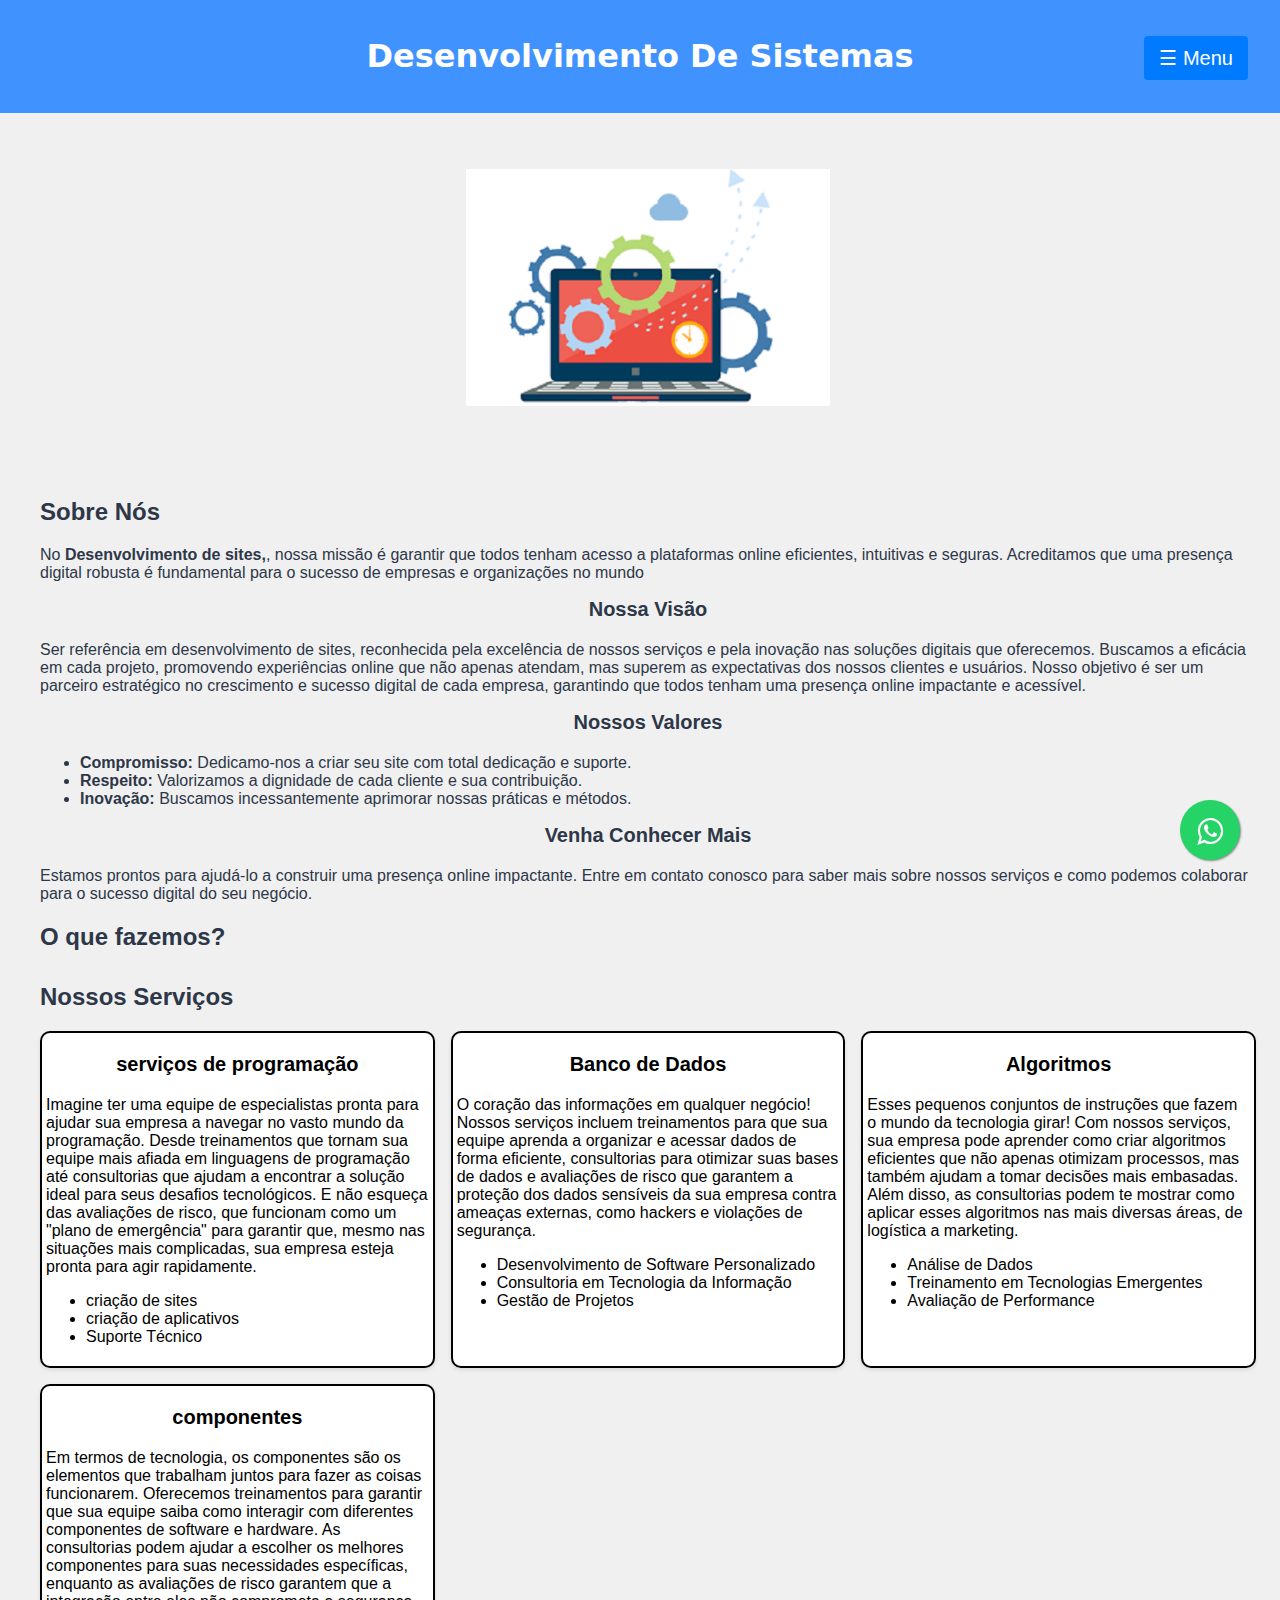
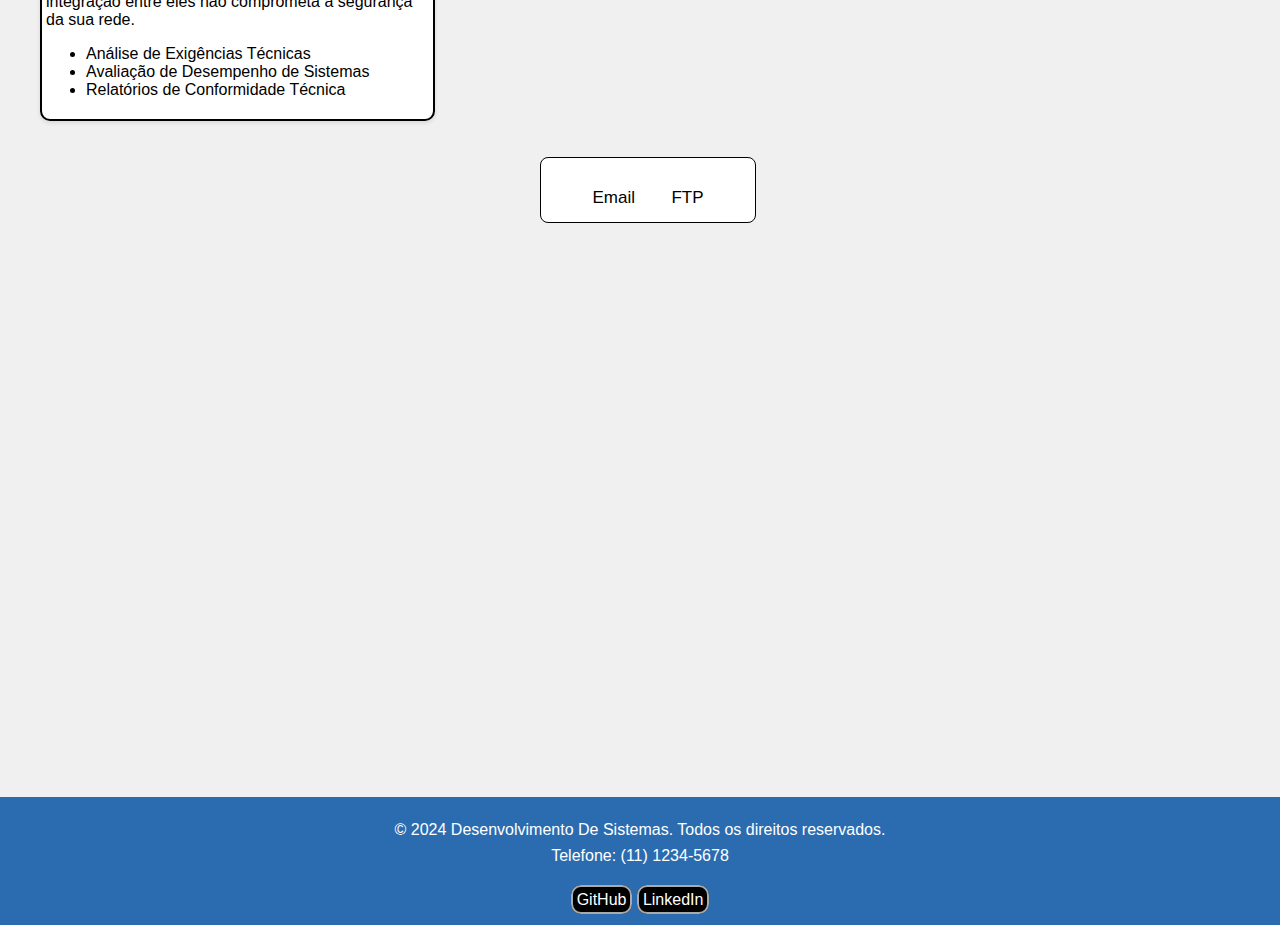
<file: index.html>
</html>
<!DOCTYPE html>
<html lang="pt-BR">
   <head>
      <meta charset="UTF-8">
      <meta name="viewport" content="width=device-width, initial-scale=1.0">
      <link rel="stylesheet" href="style.css">
      <script src="script.js" defer></script>
      <title>Aprendizagem</title>
   </head>
   <body>
      <div class="cabecalho">
         <button class="menu-button" onclick="toggleMenu()">☰ Menu</button>
         <div class="menu-lateral" id="menuLateral">
            <br>
            <br>
            <br>
            <a href="index.html">Home</a>
            <a href="#sobre">Sobre Nós</a>
            <a href="#servicos">Nossos Serviços</a>    
            <a href="#contato">Contato</a>
            <a href="mais_informacoes.html">Mais Informações</a>
         </div>
         <h1>Desenvolvimento De Sistemas</h1>
      </div>
      <main>
         <div class="slider">
            <div class="slides" id="slides">
               <div class="slide">
                  <img src="./img/img1.png" alt="Imagem 1" style="width: 30%;">
               </div>
               <div class="slide">
                  <img src="./img/img2.png" alt="Imagem 2" style="width: 30%;">
               </div>
               <div class="slide">
                  <img src="./img/img3.png" alt="Imagem 3" style="width: 30%;">
               </div>
            </div>
         </div>
         <section id="sobre">
            <h2>Sobre Nós</h2>
            <p>
               No <strong>Desenvolvimento de sites,</strong>, nossa missão é garantir que todos tenham acesso a plataformas online eficientes, intuitivas e seguras. Acreditamos que uma presença digital robusta é fundamental para o sucesso de empresas
               e organizações no mundo
            <p>
            <h3>Nossa Visão</h3>
            <p>
               Ser referência em desenvolvimento de sites, reconhecida pela excelência de nossos serviços e pela inovação nas soluções digitais que oferecemos. Buscamos a eficácia em cada projeto, promovendo experiências online que não apenas atendam, mas superem as
               expectativas dos nossos clientes e usuários. Nosso objetivo é ser um parceiro estratégico no crescimento e sucesso digital de cada empresa, garantindo que todos tenham uma presença online impactante e acessível. 
            </p>
            <h3>Nossos Valores</h3>
            <ul>
               <li><strong>Compromisso:</strong> Dedicamo-nos a criar seu site com total dedicação e suporte.</li>
               <li><strong>Respeito:</strong> Valorizamos a dignidade de cada cliente e sua contribuição.</li>
               <li><strong>Inovação:</strong> Buscamos incessantemente aprimorar nossas práticas e métodos.</li>
            </ul>
            <h3>Venha Conhecer Mais</h3>
            <p>
               Estamos prontos para ajudá-lo a construir uma presença online impactante. Entre em contato conosco para saber mais sobre nossos serviços e como podemos colaborar para o sucesso digital do seu negócio. 
            </p>
            <h2>O que fazemos?</h2>
         </section>
         <section id="servicos">
         <h2>Nossos Serviços</h2>
         <div class="grid">
            <div class="servicos_de_programacao">
               <h3>serviços de programação</h3>
               <p> Imagine ter uma equipe de especialistas pronta para ajudar sua empresa a navegar no vasto mundo da programação. Desde treinamentos que tornam sua equipe mais afiada em linguagens de programação até consultorias que ajudam a encontrar
                  a solução ideal para seus desafios tecnológicos. E não esqueça das avaliações de risco, que funcionam como um "plano de emergência" para garantir que, mesmo nas situações mais complicadas, sua empresa esteja pronta para agir
                  rapidamente. 
               </p>
               </p>
               <ul>
                  <li>criação de sites</li>
                  <li>criação de aplicativos</li>
                  <li>Suporte Técnico</li>
               </ul>
            </div>
            <div class="banco_de_dados">
               <h3>Banco de Dados</h3>
               <p>O coração das informações em qualquer negócio! Nossos serviços incluem treinamentos para que sua equipe aprenda a organizar e acessar dados de forma eficiente, consultorias para otimizar suas bases de dados e avaliações de risco
                  que garantem a proteção dos dados sensíveis da sua empresa contra ameaças externas, como hackers e violações de segurança.
               <ul>
                  </p>
                  <li>Desenvolvimento de Software Personalizado</li>
                  <li>Consultoria em Tecnologia da Informação</li>
                  <li>Gestão de Projetos</li>
               </ul>
            </div>
            <div class="algoritmos">
               <h3>Algoritmos</h3>
               <p>Esses pequenos conjuntos de instruções que fazem o mundo da tecnologia girar! Com nossos serviços, sua empresa pode aprender como criar algoritmos eficientes que não apenas otimizam processos, mas também ajudam a tomar decisões
                  mais embasadas. Além disso, as consultorias podem te mostrar como aplicar esses algoritmos nas mais diversas áreas, de logística a marketing. 
               </p>
               <ul>
                  <li>Análise de Dados</li>
                  <li>Treinamento em Tecnologias Emergentes</li>
                  <li>Avaliação de Performance</li>
               </ul>
            </div>
            <div class="componentes">
               <h3>componentes</h3>
               <p>Em termos de tecnologia, os componentes são os elementos que trabalham juntos para fazer as coisas funcionarem. Oferecemos treinamentos para garantir que sua equipe saiba como interagir com diferentes componentes de software e
                  hardware. As consultorias podem ajudar a escolher os melhores componentes para suas necessidades específicas, enquanto as avaliações de risco garantem que a integração entre eles não comprometa a segurança da sua rede. 
               </p>
               <ul>
                  <li>Análise de Exigências Técnicas</li>
                  <li>Avaliação de Desempenho de Sistemas</li>
                  <li>Relatórios de Conformidade Técnica</li>
               </ul>
            </div>
         </div>
         <br><br> 
         <div class="tab">
            <button class="tablinks" onclick="openTabs(event, 'Email')">Email</button>
            <button class="tablinks" onclick="openTabs(event, 'FTP')">FTP</button>
         </div>
         <br>
         <div id="Email" class="tabcontent">
            <span onclick="this.parentElement.style.display='none'" class="topright">&times</span>
            <h2>Servidor de E-mail</h2>
            <h3>O que é um servidor de e-mail e quais são suas principais funções em uma rede?</h3>
            <p>Um servidor de e-mail é um computador ou serviço responsável por receber, armazenar e enviar mensagens de e-mail em uma rede. Suas principais funções incluem: recebimento de e-mails, envio de e-mails, armazenamento de e-mails, filtragem
               e organização, e autenticação e segurança.
            </p>
            <h3>O que é SMTP e como ele funciona?</h3>
            <p>SMTP (Simple Mail Transfer Protocol) é o protocolo utilizado para o envio de e-mails entre servidores de e-mail. Ele funciona da seguinte maneira:</p>
            <ul>
               <li>O remetente envia um e-mail utilizando um cliente de e-mail.</li>
               <li>O cliente de e-mail envia o e-mail para o servidor de e-mail do remetente, usando o protocolo SMTP.</li>
               <li>O servidor de e-mail do remetente recebe o e-mail e verifica o endereço de destino.</li>
               <li>O servidor de e-mail do remetente envia o e-mail para o servidor de e-mail do destinatário, novamente usando o protocolo SMTP.</li>
               <li>O servidor de e-mail do destinatário recebe o e-mail e o armazena na caixa de entrada do destinatário.</li>
               <li>O destinatário pode acessar o e-mail usando um cliente de e-mail ou um serviço de webmail.</li>
            </ul>
            <h3>O que são POP3 e IMAP e como eles funcionam?</h3>
            <h4>POP3 (Post Office Protocol version 3):</h4>
            <ul>
               <li>O POP3 permite que o cliente de e-mail baixe os e-mails do servidor de e-mail para o dispositivo local.</li>
               <li>Após o download, os e-mails são removidos do servidor, a menos que uma configuração específica seja definida para mantê-los no servidor.</li>
               <li>O POP3 é adequado para usuários que acessam seus e-mails de um único dispositivo, pois os e-mails ficam armazenados localmente.</li>
            </ul>
            <h4>IMAP (Internet Message Access Protocol):</h4>
            <ul>
               <li>O IMAP permite que o cliente de e-mail acesse e gerencie os e-mails diretamente do servidor de e-mail.</li>
               <li>Os e-mails ficam armazenados no servidor de e-mail, e o cliente de e-mail sincroniza com o servidor para exibir e gerenciar as mensagens.</li>
               <li>O IMAP é adequado para usuários que acessam seus e-mails de vários dispositivos, pois mantém a caixa de entrada sincronizada.</li>
            </ul>
            <h3>Portas utilizadas pelos protocolos SMTP, POP3 e IMAP:</h3>
            <ul>
               <li>Porta 25: Utilizada pelo protocolo SMTP para o envio de e-mails.</li>
               <li>Porta 110: Utilizada pelo protocolo POP3 para a recuperação de e-mails.</li>
               <li>Porta 143: Utilizada pelo protocolo IMAP para a recuperação de e-mails.</li>
            </ul>
            <p>Essas portas são usadas pelos clientes de e-mail e servidores de e-mail para se comunicarem e transferirem mensagens de e-mail.</p>
         </div>
         <div id="FTP" class="tabcontent">
            <span onclick="this.parentElement.style.display='none'" class="topright">&times</span>
            <h2>O que é um servidor FTP</h2>
            <p>Um servidor FTP (File Transfer Protocol) é um computador ou serviço que permite o compartilhamento e a transferência de arquivos entre computadores em uma rede. Ele utiliza o protocolo FTP para essa finalidade.</p>
            <h3>Principais funcionalidades de um servidor FTP em uma rede:</h3>
            <ul>
               <li>Transferência de arquivos: Permite o upload, download e gerenciamento de arquivos entre o cliente FTP e o servidor.</li>
               <li>Acesso remoto: Possibilita que usuários acessem e manipulem arquivos armazenados no servidor FTP de qualquer local com acesso à rede.</li>
               <li>Compartilhamento de arquivos: Permite que múltiplos usuários acessem e colaborem em arquivos armazenados no servidor FTP.</li>
               <li>Armazenamento centralizado: O servidor FTP atua como um ponto central de armazenamento de arquivos, facilitando o backup e a organização dos dados.</li>
            </ul>
            <h3>Por que o FTP foi amplamente utilizado no passado?</h3>
            <p>O FTP foi amplamente utilizado no passado devido a algumas vantagens, como: facilidade de uso, suporte a diversos sistemas operacionais e transferência de arquivos eficiente. No entanto, ele também apresentava limitações, como segurança
               limitada, complexidade de configuração e falta de recursos colaborativos.
            </p>
            <h3>Diferenças entre um servidor FTP e serviços de armazenamento em nuvem:</h3>
            <ul>
               <li>Acesso e localização: Os serviços de armazenamento em nuvem permitem acesso aos arquivos de qualquer dispositivo com conexão à internet, enquanto o servidor FTP exige conexão direta à rede local.</li>
               <li>Recursos colaborativos: Os serviços de nuvem oferecem melhores recursos de colaboração, permitindo que múltiplos usuários acessem, editem e compartilhem arquivos em tempo real.</li>
               <li>Segurança e criptografia: Os serviços de nuvem geralmente oferecem criptografia de dados e autenticação mais robusta, proporcionando maior segurança.</li>
               <li>Escalabilidade: Os serviços de nuvem fornecem capacidade de armazenamento escalável, sem a necessidade de gerenciar a infraestrutura física.</li>
               <li>Sincronização e backup: Os serviços de nuvem oferecem recursos de sincronização de arquivos entre dispositivos e backups automáticos, facilitando a gestão de dados.</li>
            </ul>
            </p>
         <section id="contato">
            <h2>Contato</h2>
            <form>
               <label for="nome">Nome:</label>
               <input type="text" id="nome" name="nome" required>
               <label for="email">Email:</label>
               <input type="email" id="email" name="email" required>
               <label for="mensagem">Mensagem:</label>
               <textarea id="mensagem" name="mensagem" rows="4" required></textarea>
               <button type="submit">Enviar</button>
            </form>
         </section>
      </main>
      <div class="mapa">
         <iframe src="https://www.google.com/maps/embed?pb=!1m18!1m12!1m3!1d3547.652366382638!2d-48.6343673442689!3d-27.230062172345722!2m3!1f0!2f0!3f0!3m2!1i1024!2i768!4f13.1!3m3!1m2!1s0x94d8a91d35e811ff%3A0x82fda733052f9120!2sEscola%20SESI%20-%20Tijucas!5e0!3m2!1spt-BR!2sbr!4v1731941635465!5m2!1spt-BR!2sbr" width="600" height="450" style="border:0;" allowfullscreen="" loading="lazy" referrerpolicy="no-referrer-when-downgrade"></iframe>
      </div>
      <footer>
         <p>&copy; 2024 Desenvolvimento De Sistemas. Todos os direitos reservados.</p>
         <link rel="stylesheet" href="https://cdnjs.cloudflare.com/ajax/libs/font-awesome/4.5.0/css/font-awesome.min.css">
         <a class="whatsapp-link" href="https://web.whatsapp.com/send?phone=5548991799975" target="_blank">
         <i class="fa fa-whatsapp"></i></a>
         <p>Telefone: (11) 1234-5678</p>
         <br>
         <a href="https://github.com/eduardocorreadacruz" target="_blank" class="redes_sociais">GitHub</a>
         <a href="https://www.linkedin.com/in/eduardo-correa-da-cruz-044b711a0/" target="_blank" class="redes_sociais">LinkedIn</a>
      </footer>
   </body>
</html>
</file>
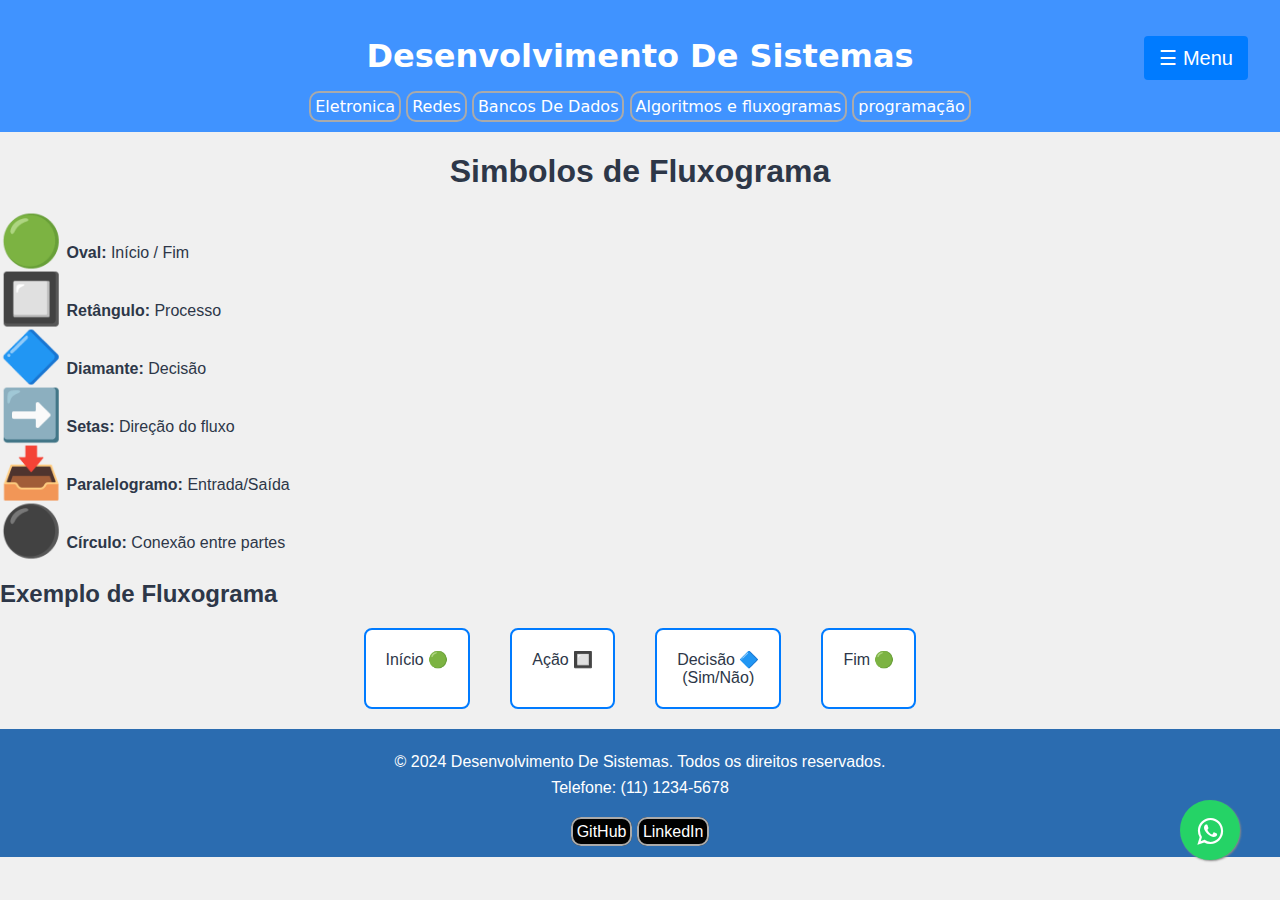
<file: algoritmos.html>
<!DOCTYPE html>
<html lang="pt-BR">
   <head>
      <meta charset="UTF-8">
      <meta name="viewport" content="width=device-width, initial-scale=1.0">
      <link rel="stylesheet" href="style.css">
      <script src="script.js"></script>
      <title>Mais Informação</title>
   </head>
   <body>
      <div class="cabecalho">
         <button class="menu-button" onclick="toggleMenu()">☰ Menu</button>
         <div class="menu-lateral" id="menuLateral">
            <br>
            <br>
            <br>
            <a href="index.html">Home</a>
         </div>
         <h1>Desenvolvimento De Sistemas</h1>
         <a href="eletronica.html">Eletronica</a>
         <a href="redes.html">Redes</a>
         <a href="banco.html">Bancos De Dados</a>
         <a href="algoritmos.html">Algoritmos e fluxogramas</a>
         <a href="programacao.html">programação</a>
      </div>
      <h1>Simbolos de Fluxograma</h1>
      <div class="container">
         <div class="symbol">  
            <span class="emoji">🟢</span> <strong>Oval:</strong> Início / Fim  
         </div>
         <div class="symbol">  
            <span class="emoji">🔲</span> <strong>Retângulo:</strong> Processo  
         </div>
         <div class="symbol">  
            <span class="emoji">🔷</span> <strong>Diamante:</strong> Decisão  
         </div>
         <div class="symbol">  
            <span class="emoji">➡️</span> <strong>Setas:</strong> Direção do fluxo  
         </div>
         <div class="symbol">  
            <span class="emoji">📥</span> <strong>Paralelogramo:</strong> Entrada/Saída  
         </div>
         <div class="symbol">  
            <span class="emoji">⚫</span> <strong>Círculo:</strong> Conexão entre partes  
         </div>
      </div>
      <h2>Exemplo de Fluxograma</h2>
      <div class="fluxograma">
         <div class="box">  
            Início 🟢  
         </div>
         <div class="arrow"></div>
         <div class="box">  
            Ação 🔲  
         </div>
         <div class="arrow"></div>
         <div class="box">  
            Decisão 🔷<br>  
            (Sim/Não)  
         </div>
         <div class="arrow"></div>
         <div class="box">  
            Fim 🟢  
         </div>
      </div>
      <footer>
         <p>&copy; 2024 Desenvolvimento De Sistemas. Todos os direitos reservados.</p>
         <link rel="stylesheet" href="https://cdnjs.cloudflare.com/ajax/libs/font-awesome/4.5.0/css/font-awesome.min.css">
         <a class="whatsapp-link" href="https://web.whatsapp.com/send?phone=5548991799975" target="_blank">
         <i class="fa fa-whatsapp"></i>
         </a>
         <p>Telefone: (11) 1234-5678</p>
         <br>
         <a href="https://github.com/eduardocorreadacruz" target="_blank" class="redes_sociais">GitHub</a>
         <a href="https://www.linkedin.com/in/eduardo-correa-da-cruz-044b711a0/" target="_blank" class="redes_sociais">LinkedIn</a>
      </footer>
   </body>
</html>
</file>
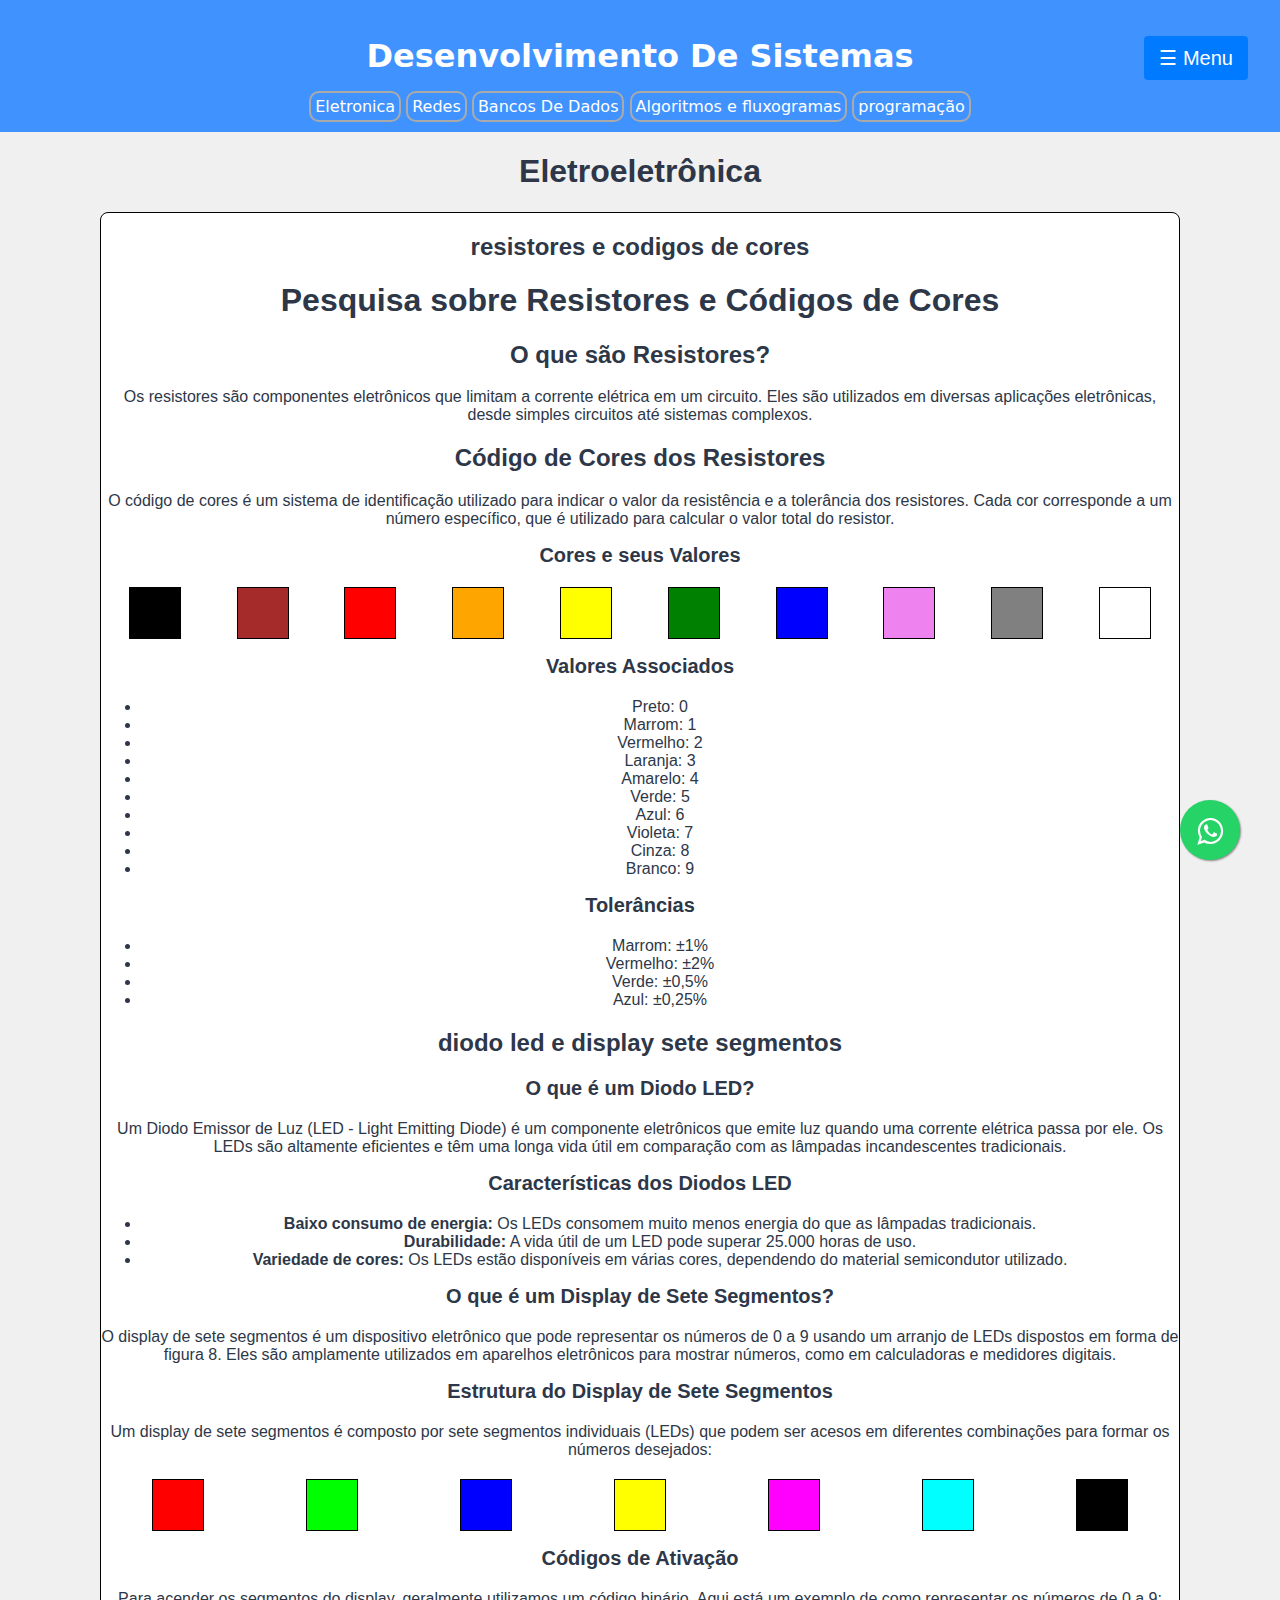
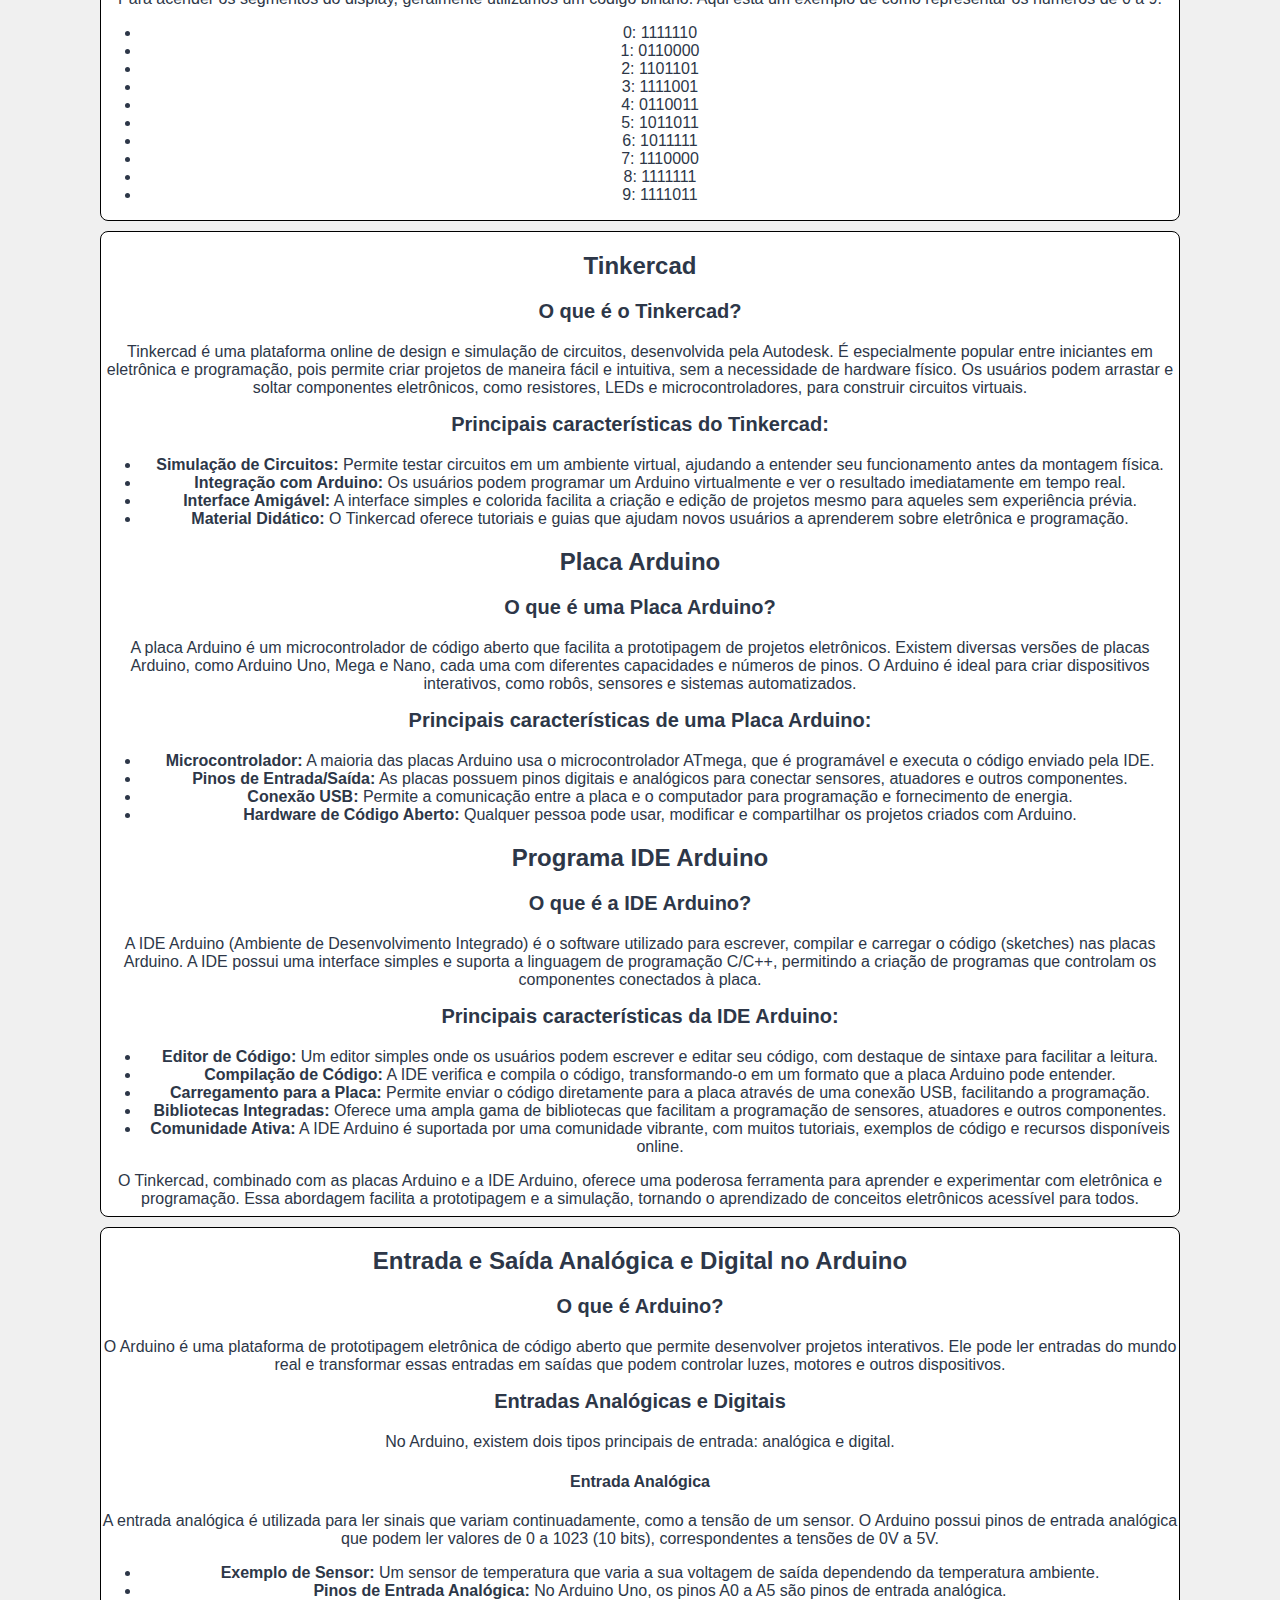
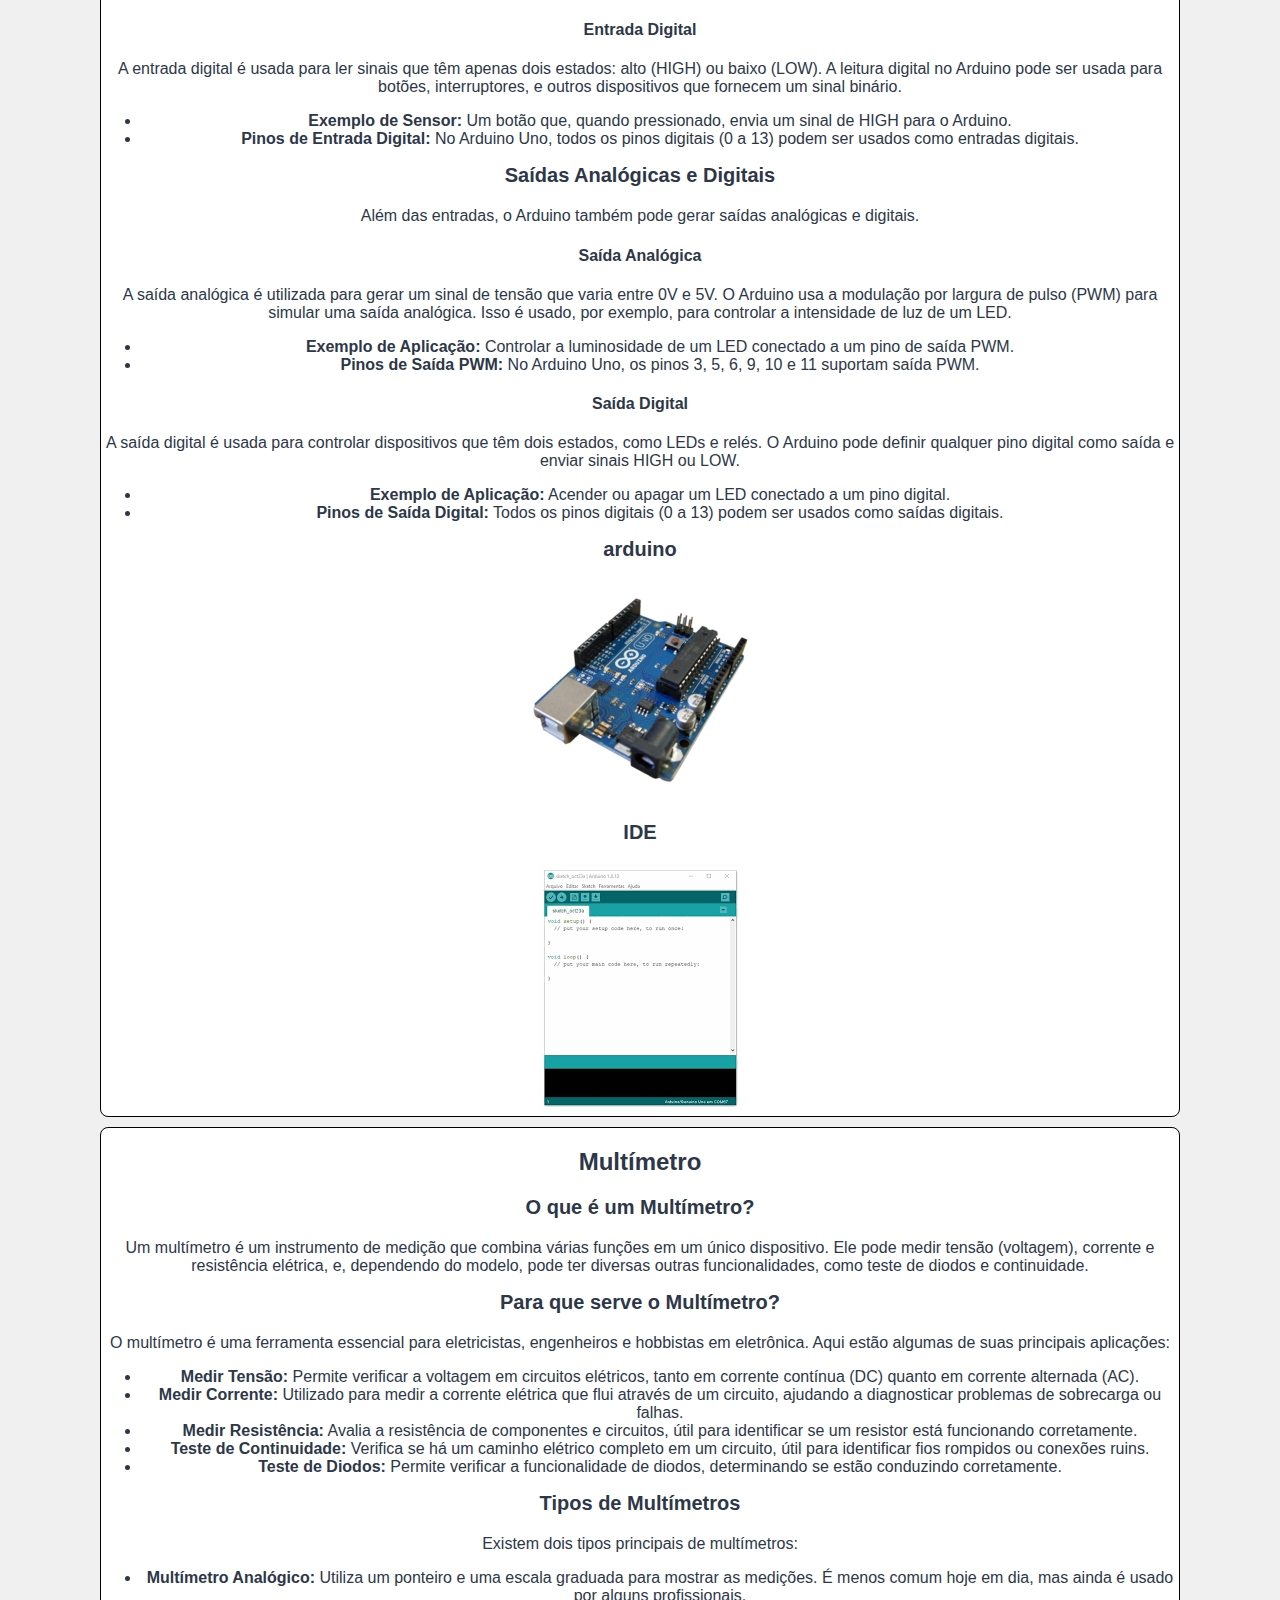
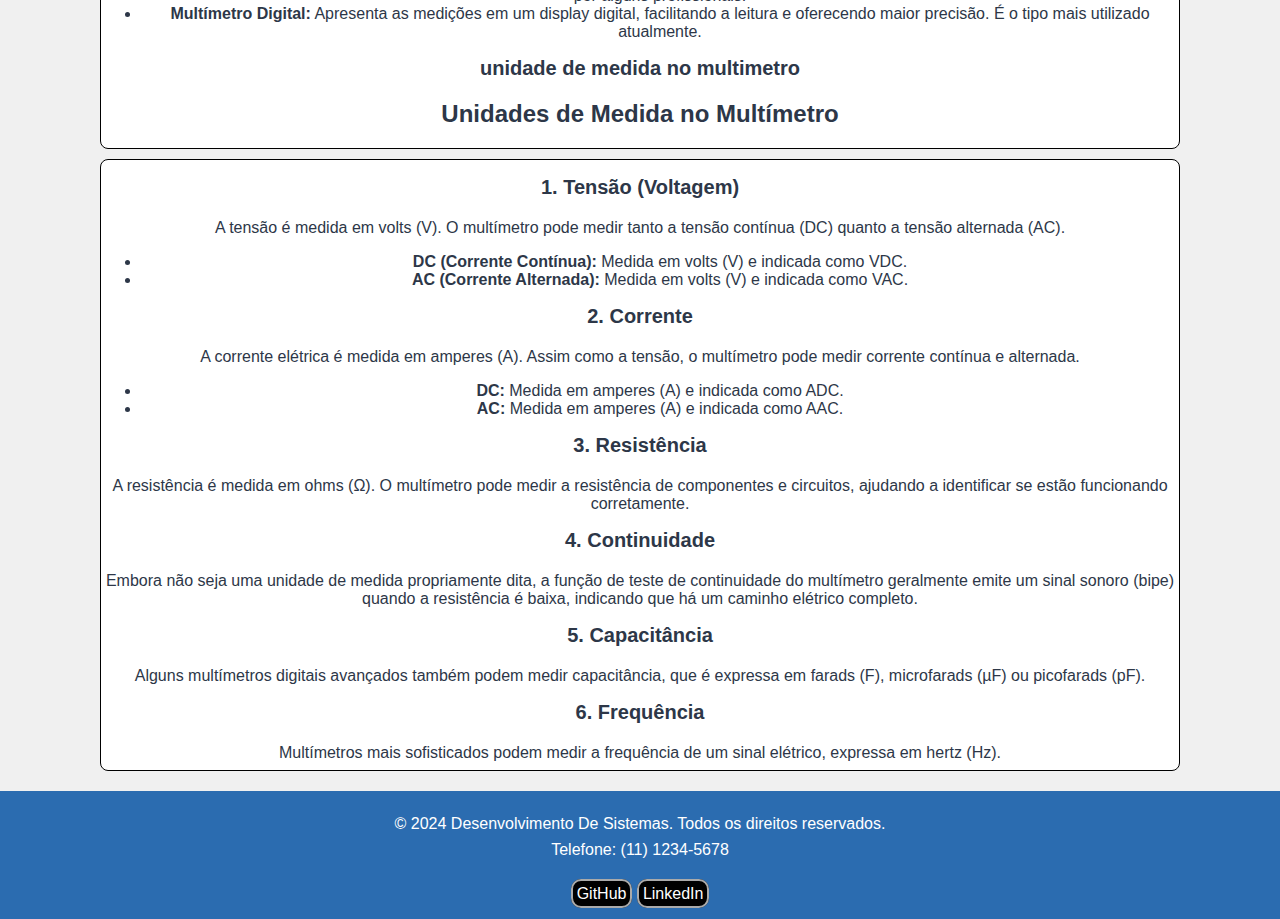
<file: eletronica.html>
<!DOCTYPE html>
<html lang="pt-BR">
   <head>
      <meta charset="UTF-8">
      <meta name="viewport" content="width=device-width, initial-scale=1.0">
      <link rel="stylesheet" href="style.css">
      <script src="script.js"></script>
      <title>Mais Informação</title>
   </head>
   <body>
      <div class="cabecalho">
         <button class="menu-button" onclick="toggleMenu()">☰ Menu</button>
         <div class="menu-lateral" id="menuLateral">
            <br>
            <br>
            <br>
            <a href="index.html">Home</a>
         </div>
         <h1>Desenvolvimento De Sistemas</h1>
         <a href="eletronica.html">Eletronica</a>
         <a href="redes.html">Redes</a>
         <a href="banco.html">Bancos De Dados</a>
         <a href="algoritmos.html">Algoritmos e fluxogramas</a>
         <a href="programacao.html">programação</a>
      </div>
      <div class="info">
         <h1>Eletroeletrônica</h1>
         <div class="resistores">
            <h2>resistores e codigos de cores</h2>
            </head>  
            <body>
               <h1>Pesquisa sobre Resistores e Códigos de Cores</h1>
               <h2>O que são Resistores?</h2>
               <p>Os resistores são componentes eletrônicos que limitam a corrente elétrica em um circuito. Eles são utilizados em diversas aplicações eletrônicas, desde simples circuitos até sistemas complexos.</p>
               <h2>Código de Cores dos Resistores</h2>
               <p>O código de cores é um sistema de identificação utilizado para indicar o valor da resistência e a tolerância dos resistores. Cada cor corresponde a um número específico, que é utilizado para calcular o valor total do resistor.</p>
               <h3>Cores e seus Valores</h3>
               <div class="color-code">
                  <div class="color-swatch" style="background-color: black;"></div>
                  <div class="color-swatch" style="background-color: brown;"></div>
                  <div class="color-swatch" style="background-color: red;"></div>
                  <div class="color-swatch" style="background-color: orange;"></div>
                  <div class="color-swatch" style="background-color: yellow;"></div>
                  <div class="color-swatch" style="background-color: green;"></div>
                  <div class="color-swatch" style="background-color: blue;"></div>
                  <div class="color-swatch" style="background-color: violet;"></div>
                  <div class="color-swatch" style="background-color: gray;"></div>
                  <div class="color-swatch" style="background-color: white;"></div>
               </div>
               <h3>Valores Associados</h3>
               <ul>
                  <li>Preto: 0</li>
                  <li>Marrom: 1</li>
                  <li>Vermelho: 2</li>
                  <li>Laranja: 3</li>
                  <li>Amarelo: 4</li>
                  <li>Verde: 5</li>
                  <li>Azul: 6</li>
                  <li>Violeta: 7</li>
                  <li>Cinza: 8</li>
                  <li>Branco: 9</li>
               </ul>
               <h3>Tolerâncias</h3>
               <ul>
                  <li>Marrom: ±1%</li>
                  <li>Vermelho: ±2%</li>
                  <li>Verde: ±0,5%</li>
                  <li>Azul: ±0,25%</li>
               </ul>
               <h2>diodo led e display sete segmentos</h2>
               <h3>O que é um Diodo LED?</h3>
               <p>Um Diodo Emissor de Luz (LED - Light Emitting Diode) é um componente eletrônicos que emite luz quando uma corrente elétrica passa por ele. Os LEDs são altamente eficientes e têm uma longa vida útil em comparação com as lâmpadas incandescentes tradicionais.</p>
               <h3>Características dos Diodos LED</h3>
               <ul>
                  <li><strong>Baixo consumo de energia:</strong> Os LEDs consomem muito menos energia do que as lâmpadas tradicionais.</li>
                  <li><strong>Durabilidade:</strong> A vida útil de um LED pode superar 25.000 horas de uso.</li>
                  <li><strong>Variedade de cores:</strong> Os LEDs estão disponíveis em várias cores, dependendo do material semicondutor utilizado.</li>
               </ul>
               <h3>O que é um Display de Sete Segmentos?</h3>
               <p>O display de sete segmentos é um dispositivo eletrônico que pode representar os números de 0 a 9 usando um arranjo de LEDs dispostos em forma de figura 8. Eles são amplamente utilizados em aparelhos eletrônicos para mostrar números, como em calculadoras e medidores digitais.</p>
               <h3>Estrutura do Display de Sete Segmentos</h3>
               <p>Um display de sete segmentos é composto por sete segmentos individuais (LEDs) que podem ser acesos em diferentes combinações para formar os números desejados:</p>
               <div class="color-code">
                  <div class="color-swatch" style="background-color: #FF0000;"></div>
                  <div class="color-swatch" style="background-color: #00FF00;"></div>
                  <div class="color-swatch" style="background-color: #0000FF;"></div>
                  <div class="color-swatch" style="background-color: #FFFF00;"></div>
                  <div class="color-swatch" style="background-color: #FF00FF;"></div>
                  <div class="color-swatch" style="background-color: #00FFFF;"></div>
                  <div class="color-swatch" style="background-color: #000000;"></div>
               </div>
               <h3>Códigos de Ativação</h3>
               <p>Para acender os segmentos do display, geralmente utilizamos um código binário. Aqui está um exemplo de como representar os números de 0 a 9:</p>
               <ul>
                  <li>0: 1111110</li>
                  <li>1: 0110000</li>
                  <li>2: 1101101</li>
                  <li>3: 1111001</li>
                  <li>4: 0110011</li>
                  <li>5: 1011011</li>
                  <li>6: 1011111</li>
                  <li>7: 1110000</li>
                  <li>8: 1111111</li>
                  <li>9: 1111011</li>
               </ul>
         </div>
         <div class="tinkercad">
         <h2>Tinkercad</h2>  
         <h3>O que é o Tinkercad?</h3>  
         <p>Tinkercad é uma plataforma online de design e simulação de circuitos, desenvolvida pela Autodesk. É especialmente popular entre iniciantes em eletrônica e programação, pois permite criar projetos de maneira fácil e intuitiva, sem a necessidade de hardware físico. Os usuários podem arrastar e soltar componentes eletrônicos, como resistores, LEDs e microcontroladores, para construir circuitos virtuais.</p>  
         <h3>Principais características do Tinkercad:</h3>  
         <ul>  
         <li><strong>Simulação de Circuitos:</strong> Permite testar circuitos em um ambiente virtual, ajudando a entender seu funcionamento antes da montagem física.</li>  
         <li><strong>Integração com Arduino:</strong> Os usuários podem programar um Arduino virtualmente e ver o resultado imediatamente em tempo real.</li>  
         <li><strong>Interface Amigável:</strong> A interface simples e colorida facilita a criação e edição de projetos mesmo para aqueles sem experiência prévia.</li>  
         <li><strong>Material Didático:</strong> O Tinkercad oferece tutoriais e guias que ajudam novos usuários a aprenderem sobre eletrônica e programação.</li>  
         </ul>  
         <h2>Placa Arduino</h2>  
         <h3>O que é uma Placa Arduino?</h3>  
         <p>A placa Arduino é um microcontrolador de código aberto que facilita a prototipagem de projetos eletrônicos. Existem diversas versões de placas Arduino, como Arduino Uno, Mega e Nano, cada uma com diferentes capacidades e números de pinos. O Arduino é ideal para criar dispositivos interativos, como robôs, sensores e sistemas automatizados.</p>  
         <h3>Principais características de uma Placa Arduino:</h3>  
         <ul>  
         <li><strong>Microcontrolador:</strong> A maioria das placas Arduino usa o microcontrolador ATmega, que é programável e executa o código enviado pela IDE.</li>  
         <li><strong>Pinos de Entrada/Saída:</strong> As placas possuem pinos digitais e analógicos para conectar sensores, atuadores e outros componentes.</li>  
         <li><strong>Conexão USB:</strong> Permite a comunicação entre a placa e o computador para programação e fornecimento de energia.</li>  
         <li><strong>Hardware de Código Aberto:</strong> Qualquer pessoa pode usar, modificar e compartilhar os projetos criados com Arduino.</li>  
         </ul>  
         <h2>Programa IDE Arduino</h2>  
         <h3>O que é a IDE Arduino?</h3>  
         <p>A IDE Arduino (Ambiente de Desenvolvimento Integrado) é o software utilizado para escrever, compilar e carregar o código (sketches) nas placas Arduino. A IDE possui uma interface simples e suporta a linguagem de programação C/C++, permitindo a criação de programas que controlam os componentes conectados à placa.</p>  
         <h3>Principais características da IDE Arduino:</h3>  
         <ul>  
         <li><strong>Editor de Código:</strong> Um editor simples onde os usuários podem escrever e editar seu código, com destaque de sintaxe para facilitar a leitura.</li>  
         <li><strong>Compilação de Código:</strong> A IDE verifica e compila o código, transformando-o em um formato que a placa Arduino pode entender.</li>  
         <li><strong>Carregamento para a Placa:</strong> Permite enviar o código diretamente para a placa através de uma conexão USB, facilitando a programação.</li>  
         <li><strong>Bibliotecas Integradas:</strong> Oferece uma ampla gama de bibliotecas que facilitam a programação de sensores, atuadores e outros componentes.</li>  
         <li><strong>Comunidade Ativa:</strong> A IDE Arduino é suportada por uma comunidade vibrante, com muitos tutoriais, exemplos de código e recursos disponíveis online.</li>  
         </ul>  
         <p>O Tinkercad, combinado com as placas Arduino e a IDE Arduino, oferece uma poderosa ferramenta para aprender e experimentar com eletrônica e programação. Essa abordagem facilita a prototipagem e a simulação, tornando o aprendizado de conceitos eletrônicos acessível para todos.</p>  
         </div>         
         <div class="arduino">
         <h2>Entrada e Saída Analógica e Digital no Arduino</h2>
         <h3>O que é Arduino?</h3>
         <p>O Arduino é uma plataforma de prototipagem eletrônica de código aberto que permite desenvolver projetos interativos. Ele pode ler entradas do mundo real e transformar essas entradas em saídas que podem controlar luzes, motores e outros dispositivos.</p>
         <h3>Entradas Analógicas e Digitais</h3>
         <p>No Arduino, existem dois tipos principais de entrada: analógica e digital.</p>
         <h4>Entrada Analógica</h4>
         <p>A entrada analógica é utilizada para ler sinais que variam continuadamente, como a tensão de um sensor. O Arduino possui pinos de entrada analógica que podem ler valores de 0 a 1023 (10 bits), correspondentes a tensões de 0V a 5V.</p>
         <ul>
         <li><strong>Exemplo de Sensor:</strong> Um sensor de temperatura que varia a sua voltagem de saída dependendo da temperatura ambiente.</li>
         <li><strong>Pinos de Entrada Analógica:</strong> No Arduino Uno, os pinos A0 a A5 são pinos de entrada analógica.</li>
         </ul>
         <h4>Entrada Digital</h4>
         <p>A entrada digital é usada para ler sinais que têm apenas dois estados: alto (HIGH) ou baixo (LOW). A leitura digital no Arduino pode ser usada para botões, interruptores, e outros dispositivos que fornecem um sinal binário.</p>
         <ul>
         <li><strong>Exemplo de Sensor:</strong> Um botão que, quando pressionado, envia um sinal de HIGH para o Arduino.</li>
         <li><strong>Pinos de Entrada Digital:</strong> No Arduino Uno, todos os pinos digitais (0 a 13) podem ser usados como entradas digitais.</li>
         </ul>
         <h3>Saídas Analógicas e Digitais</h3>
         <p>Além das entradas, o Arduino também pode gerar saídas analógicas e digitais.</p>
         <h4>Saída Analógica</h4>
         <p>A saída analógica é utilizada para gerar um sinal de tensão que varia entre 0V e 5V. O Arduino usa a modulação por largura de pulso (PWM) para simular uma saída analógica. Isso é usado, por exemplo, para controlar a intensidade de luz de um LED.</p>
         <ul>
         <li><strong>Exemplo de Aplicação:</strong> Controlar a luminosidade de um LED conectado a um pino de saída PWM.</li>
         <li><strong>Pinos de Saída PWM:</strong> No Arduino Uno, os pinos 3, 5, 6, 9, 10 e 11 suportam saída PWM.</li>
         </ul>
         <h4>Saída Digital</h4>
         <p>A saída digital é usada para controlar dispositivos que têm dois estados, como LEDs e relés. O Arduino pode definir qualquer pino digital como saída e enviar sinais HIGH ou LOW.</p>
         <ul>
         <li><strong>Exemplo de Aplicação:</strong> Acender ou apagar um LED conectado a um pino digital.</li>
         <li><strong>Pinos de Saída Digital:</strong> Todos os pinos digitais (0 a 13) podem ser usados como saídas digitais.</li>
         </ul>
         <h3>arduino</h3>
         <img src="./img/arduino.png.crdownload" alt="">
         <h3>IDE</h3>
         <img src="./img/IDE.png" alt="">
         </div>
         <div class="multimetro">
         <h2>Multímetro</h2>
         <h3>O que é um Multímetro?</h3>
         <p>Um multímetro é um instrumento de medição que combina várias funções em um único dispositivo. Ele pode medir tensão (voltagem), corrente e resistência elétrica, e, dependendo do modelo, pode ter diversas outras funcionalidades, como teste de diodos e continuidade.</p>
         <h3>Para que serve o Multímetro?</h3>
         <p>O multímetro é uma ferramenta essencial para eletricistas, engenheiros e hobbistas em eletrônica. Aqui estão algumas de suas principais aplicações:</p>
         <ul>
         <li><strong>Medir Tensão:</strong> Permite verificar a voltagem em circuitos elétricos, tanto em corrente contínua (DC) quanto em corrente alternada (AC).</li>
         <li><strong>Medir Corrente:</strong> Utilizado para medir a corrente elétrica que flui através de um circuito, ajudando a diagnosticar problemas de sobrecarga ou falhas.</li>
         <li><strong>Medir Resistência:</strong> Avalia a resistência de componentes e circuitos, útil para identificar se um resistor está funcionando corretamente.</li>
         <li><strong>Teste de Continuidade:</strong> Verifica se há um caminho elétrico completo em um circuito, útil para identificar fios rompidos ou conexões ruins.</li>
         <li><strong>Teste de Diodos:</strong> Permite verificar a funcionalidade de diodos, determinando se estão conduzindo corretamente.</li>
         </ul>
         <h3>Tipos de Multímetros</h3>
         <p>Existem dois tipos principais de multímetros:</p>
         <ul>
         <li><strong>Multímetro Analógico:</strong> Utiliza um ponteiro e uma escala graduada para mostrar as medições. É menos comum hoje em dia, mas ainda é usado por alguns profissionais.</li>
         <li><strong>Multímetro Digital:</strong> Apresenta as medições em um display digital, facilitando a leitura e oferecendo maior precisão. É o tipo mais utilizado atualmente.</li>
         </ul>
         <h3>unidade de medida no multimetro</h3>
         <h2>Unidades de Medida no Multímetro</h2>  
         </div>
         <div class="eletronica">
         <h3>1. Tensão (Voltagem)</h3>  
         <p>A tensão é medida em volts (V). O multímetro pode medir tanto a tensão contínua (DC) quanto a tensão alternada (AC).</p>  
         <ul>  
         <li><strong>DC (Corrente Contínua):</strong> Medida em volts (V) e indicada como VDC.</li>  
         <li><strong>AC (Corrente Alternada):</strong> Medida em volts (V) e indicada como VAC.</li>  
         </ul>  
         <h3>2. Corrente</h3>  
         <p>A corrente elétrica é medida em amperes (A). Assim como a tensão, o multímetro pode medir corrente contínua e alternada.</p>  
         <ul>  
         <li><strong>DC:</strong> Medida em amperes (A) e indicada como ADC.</li>  
         <li><strong>AC:</strong> Medida em amperes (A) e indicada como AAC.</li>  
         </ul>  
         <h3>3. Resistência</h3>  
         <p>A resistência é medida em ohms (Ω). O multímetro pode medir a resistência de componentes e circuitos, ajudando a identificar se estão funcionando corretamente.</p>  
         <h3>4. Continuidade</h3>  
         <p>Embora não seja uma unidade de medida propriamente dita, a função de teste de continuidade do multímetro geralmente emite um sinal sonoro (bipe) quando a resistência é baixa, indicando que há um caminho elétrico completo.</p>  
         <h3>5. Capacitância</h3>  
         <p>Alguns multímetros digitais avançados também podem medir capacitância, que é expressa em farads (F), microfarads (µF) ou picofarads (pF).</p>  
         <h3>6. Frequência</h3>  
         <p>Multímetros mais sofisticados podem medir a frequência de um sinal elétrico, expressa em hertz (Hz).</p>  
         </div>
      </div>
      </div>
      <footer>
      <p>&copy; 2024 Desenvolvimento De Sistemas. Todos os direitos reservados.</p>
      <link rel="stylesheet" href="https://cdnjs.cloudflare.com/ajax/libs/font-awesome/4.5.0/css/font-awesome.min.css">
      <a class="whatsapp-link" href="https://web.whatsapp.com/send?phone=5548991799975" target="_blank">
      <i class="fa fa-whatsapp"></i>
      </a>
      <p>Telefone: (11) 1234-5678</p>
      <br>
      <a href="https://github.com/eduardocorreadacruz" target="_blank" class="redes_sociais">GitHub</a>
      <a href="https://www.linkedin.com/in/eduardo-correa-da-cruz-044b711a0/" target="_blank" class="redes_sociais">LinkedIn</a>
      </footer>
   </body>
</html>
</file>
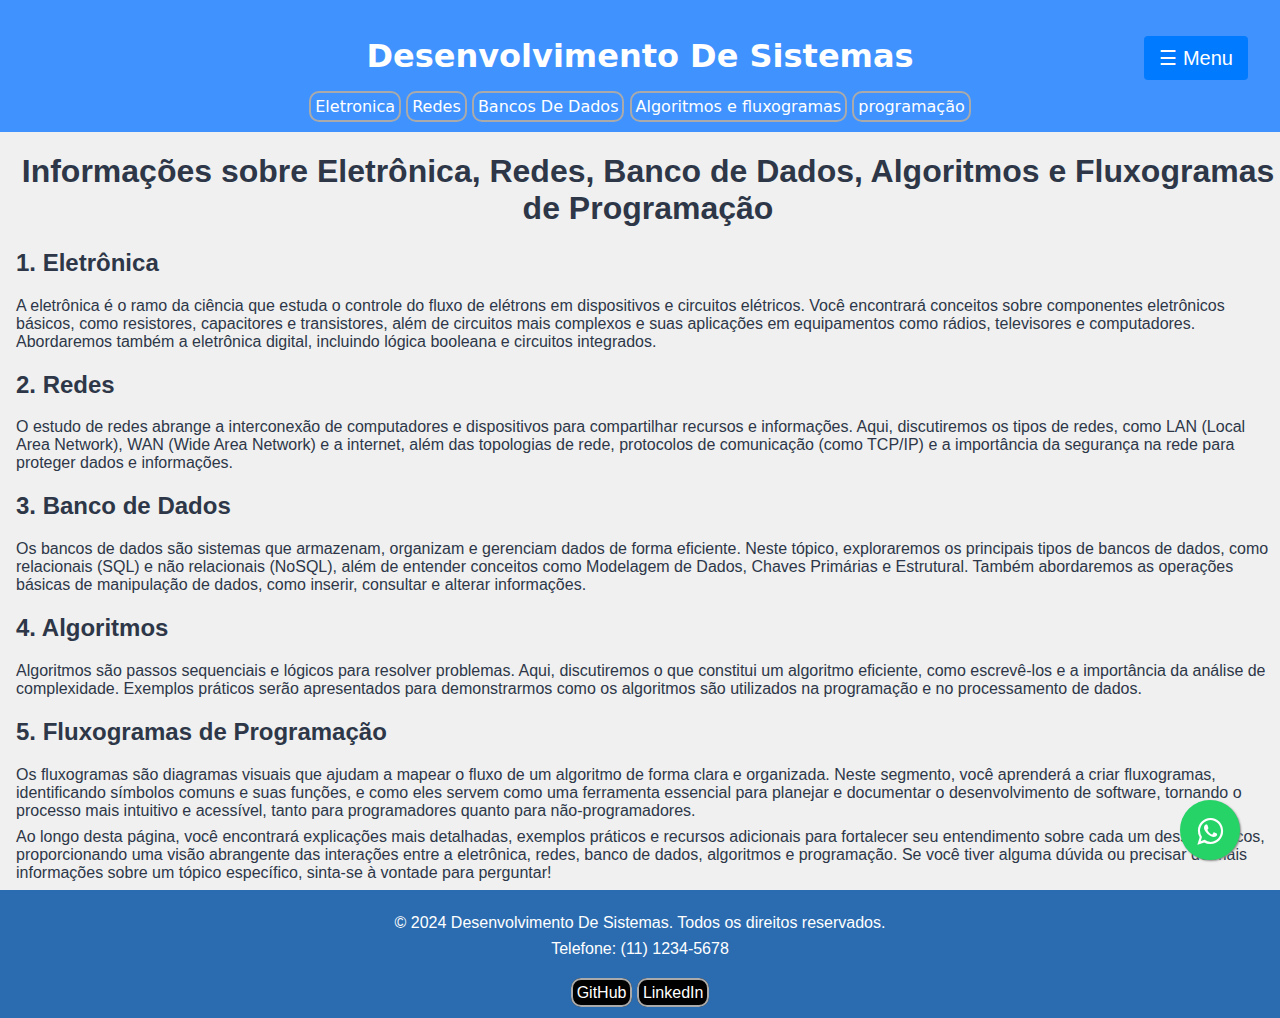
<file: mais_informacoes.html>
<!DOCTYPE html>
<html lang="pt-BR">
   <head>
      <meta charset="UTF-8">
      <meta name="viewport" content="width=device-width, initial-scale=1.0">
      <link rel="stylesheet" href="style.css">
      <script src="script.js"></script>
      <title>Mais Informação</title>
   </head>
   <body>
      <div class="cabecalho">
         <button class="menu-button" onclick="toggleMenu()">☰ Menu</button>
         <div class="menu-lateral" id="menuLateral">
            <br>
            <br>
            <br>
            <a href="index.html">Home</a>
         </div>
         <h1>Desenvolvimento De Sistemas</h1>
         <a href="eletronica.html">Eletronica</a>
         <a href="redes.html">Redes</a>
         <a href="banco.html">Bancos De Dados</a>
         <a href="algoritmos.html">Algoritmos e fluxogramas</a>
         <a href="programacao.html">programação</a>
      </div>
      <article>
      <div class="container">
         <h1>Informações sobre Eletrônica, Redes, Banco de Dados, Algoritmos e Fluxogramas de Programação</h1>
         <h2>1. Eletrônica</h2>
         <p>A eletrônica é o ramo da ciência que estuda o controle do fluxo de elétrons em dispositivos e circuitos elétricos. Você encontrará conceitos sobre componentes eletrônicos básicos, como resistores, capacitores e transistores, além de circuitos mais complexos e suas aplicações em equipamentos como rádios, televisores e computadores. Abordaremos também a eletrônica digital, incluindo lógica booleana e circuitos integrados.</p>
         <h2>2. Redes</h2>
         <p>O estudo de redes abrange a interconexão de computadores e dispositivos para compartilhar recursos e informações. Aqui, discutiremos os tipos de redes, como LAN (Local Area Network), WAN (Wide Area Network) e a internet, além das topologias de rede, protocolos de comunicação (como TCP/IP) e a importância da segurança na rede para proteger dados e informações.</p>
         <h2>3. Banco de Dados</h2>
         <p>Os bancos de dados são sistemas que armazenam, organizam e gerenciam dados de forma eficiente. Neste tópico, exploraremos os principais tipos de bancos de dados, como relacionais (SQL) e não relacionais (NoSQL), além de entender conceitos como Modelagem de Dados, Chaves Primárias e Estrutural. Também abordaremos as operações básicas de manipulação de dados, como inserir, consultar e alterar informações.</p>
         <h2>4. Algoritmos</h2>
         <p>Algoritmos são passos sequenciais e lógicos para resolver problemas. Aqui, discutiremos o que constitui um algoritmo eficiente, como escrevê-los e a importância da análise de complexidade. Exemplos práticos serão apresentados para demonstrarmos como os algoritmos são utilizados na programação e no processamento de dados.</p>
         <h2>5. Fluxogramas de Programação</h2>
         <p>Os fluxogramas são diagramas visuais que ajudam a mapear o fluxo de um algoritmo de forma clara e organizada. Neste segmento, você aprenderá a criar fluxogramas, identificando símbolos comuns e suas funções, e como eles servem como uma ferramenta essencial para planejar e documentar o desenvolvimento de software, tornando o processo mais intuitivo e acessível, tanto para programadores quanto para não-programadores.</p>
         <p>Ao longo desta página, você encontrará explicações mais detalhadas, exemplos práticos e recursos adicionais para fortalecer seu entendimento sobre cada um desses tópicos, proporcionando uma visão abrangente das interações entre a eletrônica, redes, banco de dados, algoritmos e programação. Se você tiver alguma dúvida ou precisar de mais informações sobre um tópico específico, sinta-se à vontade para perguntar!</p>
      </div>
   </article>
      <footer>
         <p>&copy; 2024 Desenvolvimento De Sistemas. Todos os direitos reservados.</p>
         <link rel="stylesheet" href="https://cdnjs.cloudflare.com/ajax/libs/font-awesome/4.5.0/css/font-awesome.min.css">
         <a class="whatsapp-link" href="https://web.whatsapp.com/send?phone=5548991799975" target="_blank">
         <i class="fa fa-whatsapp"></i>
         </a>
         <p>Telefone: (11) 1234-5678</p>
         <br>
         <a href="https://github.com/eduardocorreadacruz" target="_blank" class="redes_sociais">GitHub</a>
         <a href="https://www.linkedin.com/in/eduardo-correa-da-cruz-044b711a0/" target="_blank" class="redes_sociais">LinkedIn</a>
      </footer>
   </body>
</html>
</file>
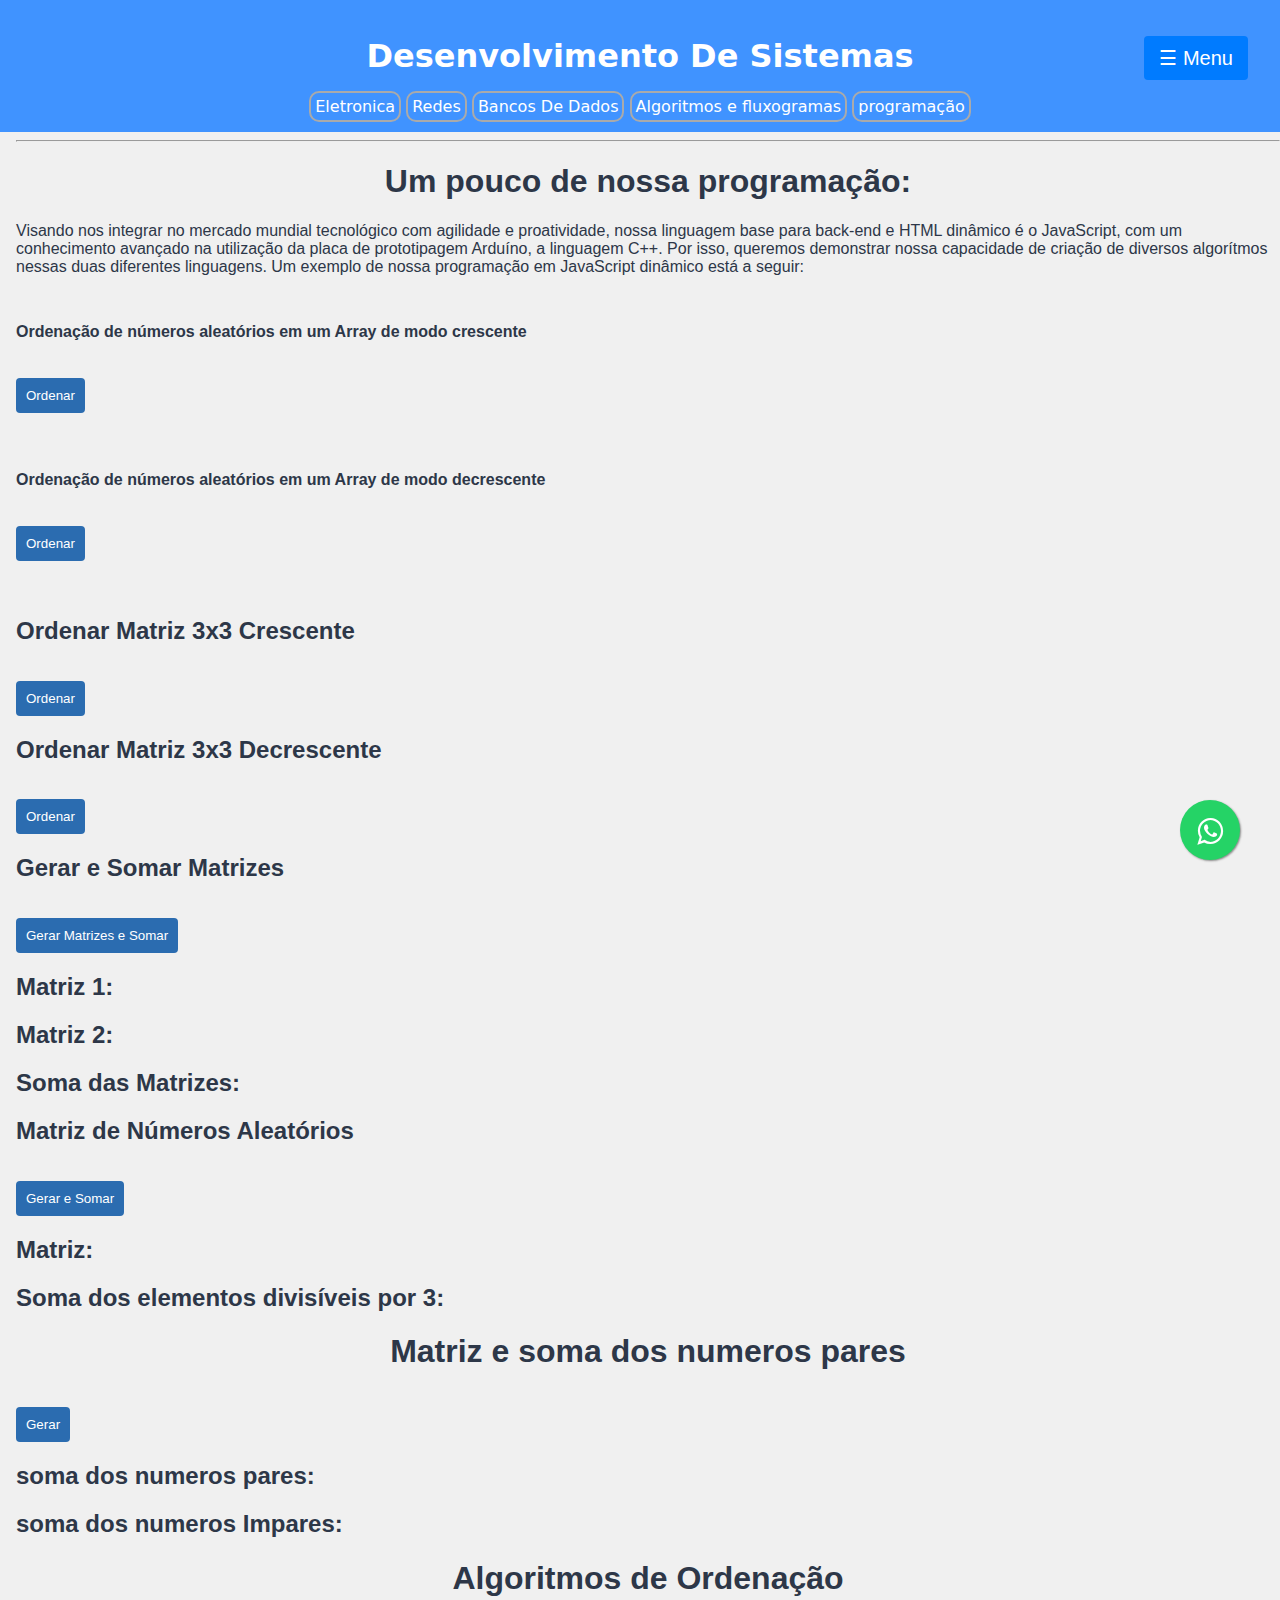
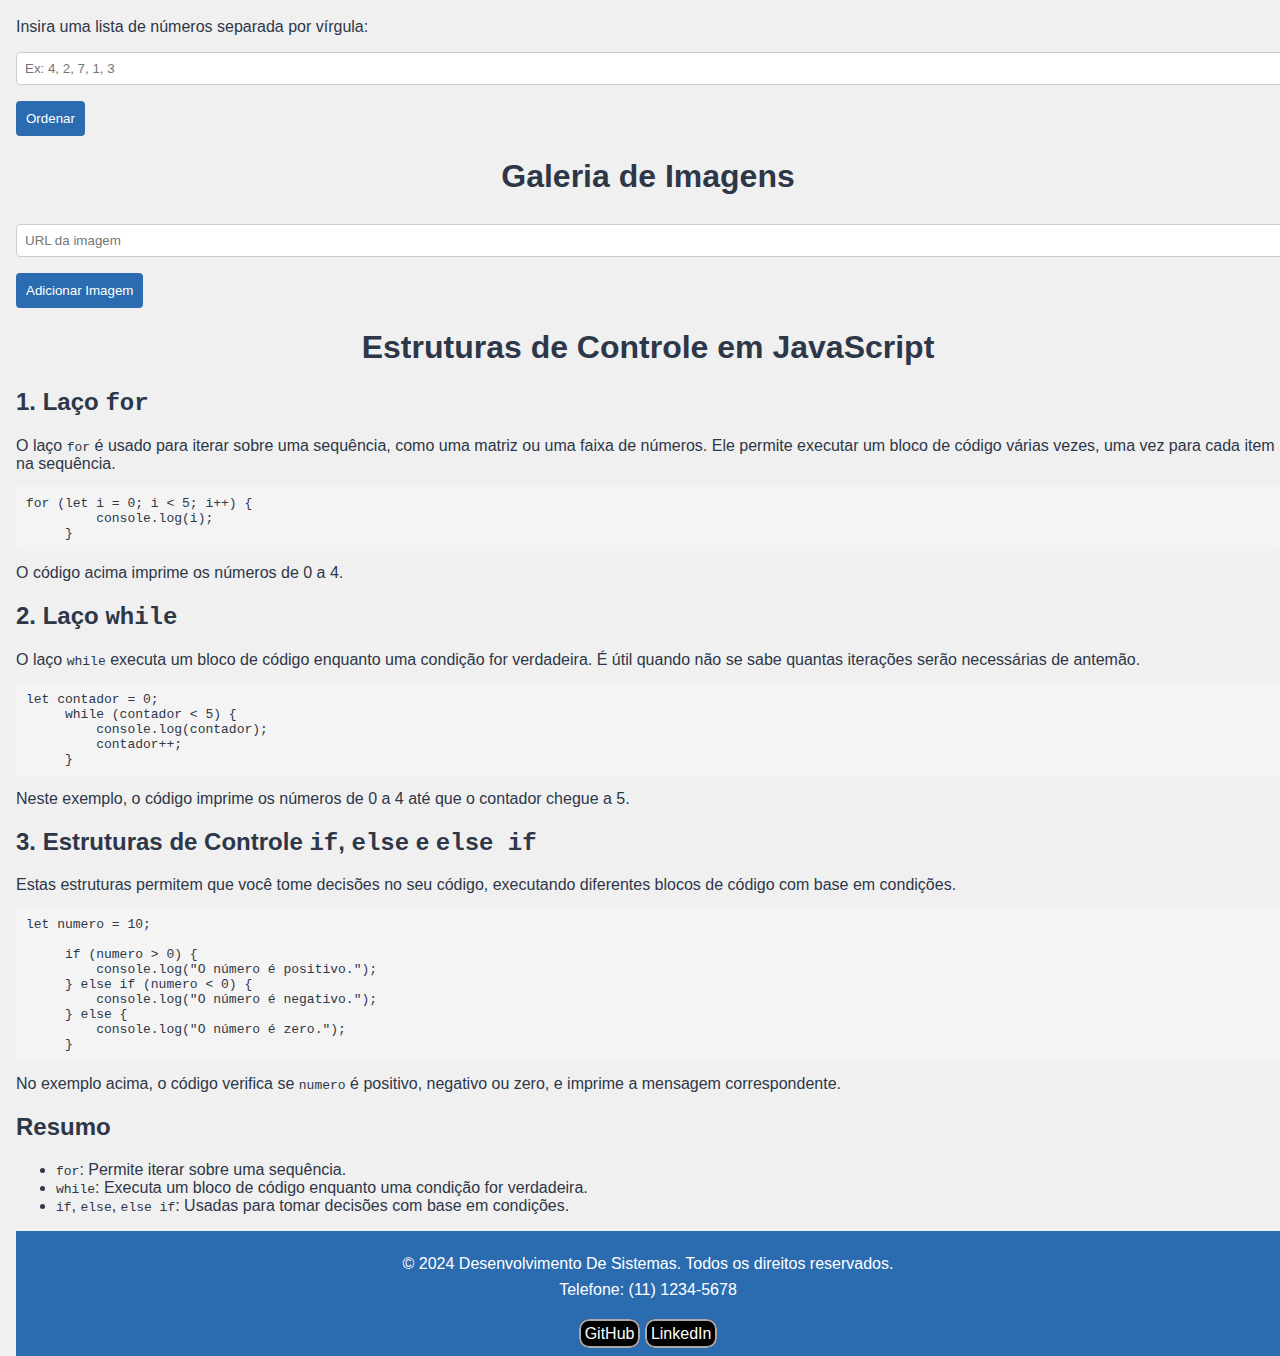
<file: programacao.html>
<!DOCTYPE html>
<html lang="pt-BR">
   <head>
      <meta charset="UTF-8">
      <meta name="viewport" content="width=device-width, initial-scale=1.0">
      <link rel="stylesheet" href="style.css">
      <script src="script.js" defer></script>
      <title>programação</title>
   </head>
   <body>
      <div class="cabecalho">
         <button class="menu-button" onclick="toggleMenu()">☰ Menu</button>
         <div class="menu-lateral" id="menuLateral">
            <br>
            <br>
            <br>
            <a href="index.html">Home</a>
         </div>
         <h1>Desenvolvimento De Sistemas</h1>
         <a href="eletronica.html">Eletronica</a>
         <a href="redes.html">Redes</a>
         <a href="banco.html">Bancos De Dados</a>
         <a href="algoritmos.html">Algoritmos e fluxogramas</a>
         <a href="programacao.html">programação</a>
      </div>
      <article>
      <hr>
      <h1>Um pouco de nossa programação:</h1>
      <p>Visando nos integrar no mercado mundial tecnológico com agilidade e proatividade, nossa linguagem base para back-end e HTML dinâmico é o JavaScript, com um conhecimento avançado na utilização da placa de prototipagem Arduíno, a linguagem C++. Por isso, queremos demonstrar nossa capacidade de criação de diversos algorítmos nessas duas diferentes linguagens. Um exemplo de nossa programação em JavaScript dinâmico está a seguir:</p>
      <br>
      <div class="inDiv">
         <h4>Ordenação de números aleatórios em um Array de modo crescente</h4>
         <button id="ordenar">Ordenar</button>
         <div id="visu"></div>
         <div id="res"></div>
      </div>
      <br><br>
      <div class="inDiv2">
         <h4>Ordenação de números aleatórios em um Array de modo decrescente</h4>
         <button id="ordenar2">Ordenar</button>
         <div id="visu2"></div>
         <div id="res2"></div>
      </div>
      <br><br>
      <h2>Ordenar Matriz 3x3 Crescente</h2>
      <button id="ordenarMatrizCrescente">Ordenar</button>
      <div id="visuMatrizCrescente"></div>
      <div id="resMatrizCrescente"></div>
      
      <h2>Ordenar Matriz 3x3 Decrescente</h2>
      <button id="ordenarMatrizDecrescente">Ordenar</button>
      <div id="visuMatrizDecrescente"></div>
      <div id="resMatrizDecrescente"></div>

      <h2>Gerar e Somar Matrizes</h2>
      <button id="gerarMatrizesBtn">Gerar Matrizes e Somar</button>  
      <h2>Matriz 1:</h2>
      <div id="matriz1"></div>
      <h2>Matriz 2:</h2>
      <div id="matriz2"></div>
      <h2>Soma das Matrizes:</h2>
      <div id="matriz3"></div>

      <h2>Matriz de Números Aleatórios</h2>
      <button id="gerarMatrizes1Btn">Gerar e Somar</button>  
      <h2>Matriz:</h2>
      <div id="matriz4"></div>

      <h2>Soma dos elementos divisíveis por 3:</h2>
      <div id="somaDivisiveisPor3"></div>

      <h1>Matriz e soma dos numeros pares</h1>
      <button id="gerarMatrizes2Btn">Gerar</button>  
      <div id="MatrizContainer"></div>
      <h2>soma dos numeros pares: <span id="somaParContainer"></span></h2>
      <h2>soma dos numeros Impares: <span id="somaImparContainer"></span></h2>

      <h1>Algoritmos de Ordenação</h1>
      <p>Insira uma lista de números separada por vírgula:</p>
      <input type="text" id="numbersInput" placeholder="Ex: 4, 2, 7, 1, 3">  
      <button onclick="sortNumbers()">Ordenar</button>  
      <div class="results" id="results"></div>

      <h1>Galeria de Imagens</h1>
      <input type="text" id="imagemInput" placeholder="URL da imagem">  
      <button id="adicionarBtn">Adicionar Imagem</button>  
      <div id="galeria"></div>
      <h1>Estruturas de Controle em JavaScript</h1>
      <h2>1. Laço <code>for</code></h2>
      <p>  
         O laço <code>for</code> é usado para iterar sobre uma sequência, como uma matriz ou uma faixa de números. Ele permite executar um bloco de código várias vezes, uma vez para cada item na sequência.  
      </p>
      <pre><code>for (let i = 0; i &lt; 5; i++) {  
         console.log(i);  
     }</code></pre>
      <p>  
         O código acima imprime os números de 0 a 4.  
      </p>
      <h2>2. Laço <code>while</code></h2>
      <p>  
         O laço <code>while</code> executa um bloco de código enquanto uma condição for verdadeira. É útil quando não se sabe quantas iterações serão necessárias de antemão.  
      </p>
      <pre><code>let contador = 0;  
     while (contador &lt; 5) {  
         console.log(contador);  
         contador++;  
     }</code></pre>
      <p>  
         Neste exemplo, o código imprime os números de 0 a 4 até que o contador chegue a 5.  
      </p>
      <h2>3. Estruturas de Controle <code>if</code>, <code>else</code> e <code>else if</code></h2>
      <p>  
         Estas estruturas permitem que você tome decisões no seu código, executando diferentes blocos de código com base em condições.  
      </p>
      <pre><code>let numero = 10;  
     
     if (numero &gt; 0) {  
         console.log("O número é positivo.");  
     } else if (numero &lt; 0) {  
         console.log("O número é negativo.");  
     } else {  
         console.log("O número é zero.");  
     }</code></pre>
      <p>  
         No exemplo acima, o código verifica se <code>numero</code> é positivo, negativo ou zero, e imprime a mensagem correspondente.  
      </p>
      <h2>Resumo</h2>
      <ul>
         <li><code>for</code>: Permite iterar sobre uma sequência.</li>
         <li><code>while</code>: Executa um bloco de código enquanto uma condição for verdadeira.</li>
         <li><code>if</code>, <code>else</code>, <code>else if</code>: Usadas para tomar decisões com base em condições.</li>
      </ul>
      <footer>
         <p>&copy; 2024 Desenvolvimento De Sistemas. Todos os direitos reservados.</p>
         <link rel="stylesheet" href="https://cdnjs.cloudflare.com/ajax/libs/font-awesome/4.5.0/css/font-awesome.min.css">
         <a class="whatsapp-link" href="https://web.whatsapp.com/send?phone=5548991799975" target="_blank">
         <i class="fa fa-whatsapp"></i>
         </a>
         <p>Telefone: (11) 1234-5678</p>
         <br>
         <a href="https://github.com/eduardocorreadacruz" target="_blank" class="redes_sociais">GitHub</a>
         <a href="https://www.linkedin.com/in/eduardo-correa-da-cruz-044b711a0/" target="_blank" class="redes_sociais">LinkedIn</a>
      </footer>
   </body>
</html>
</file>
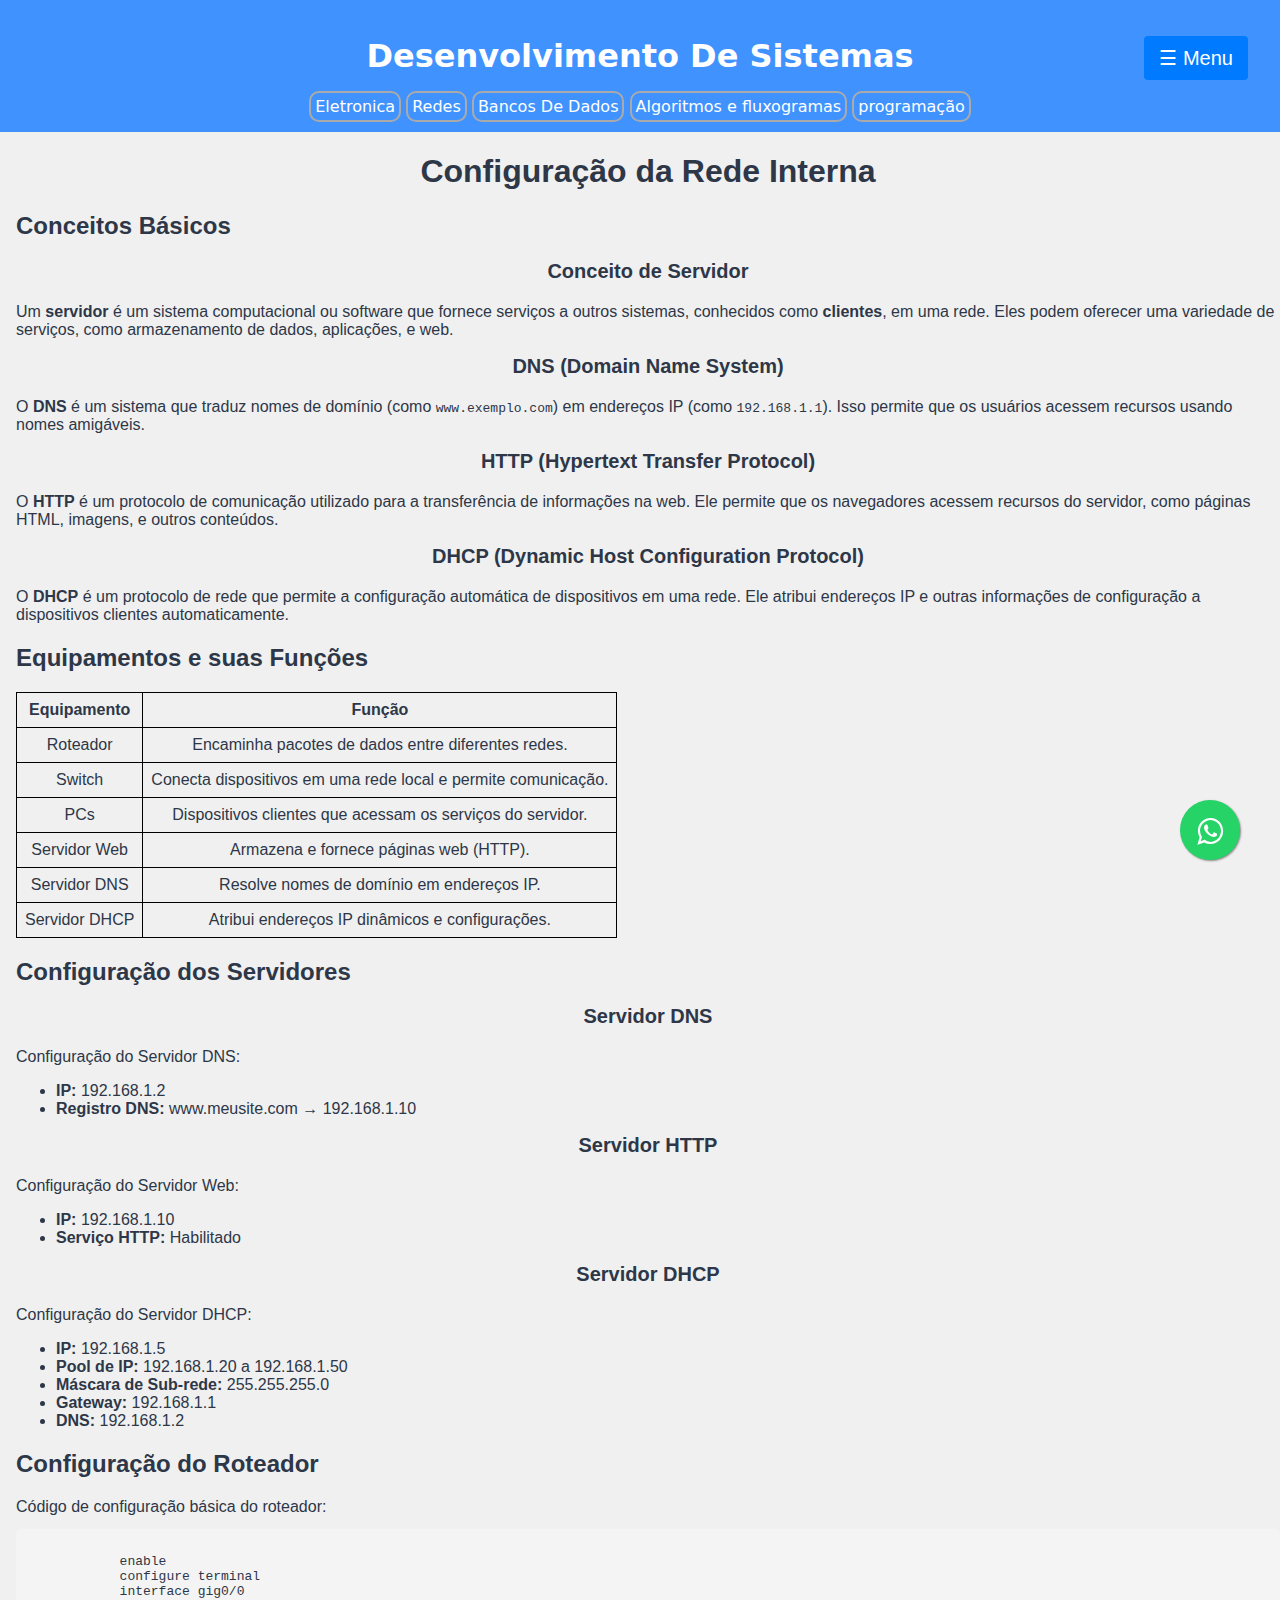
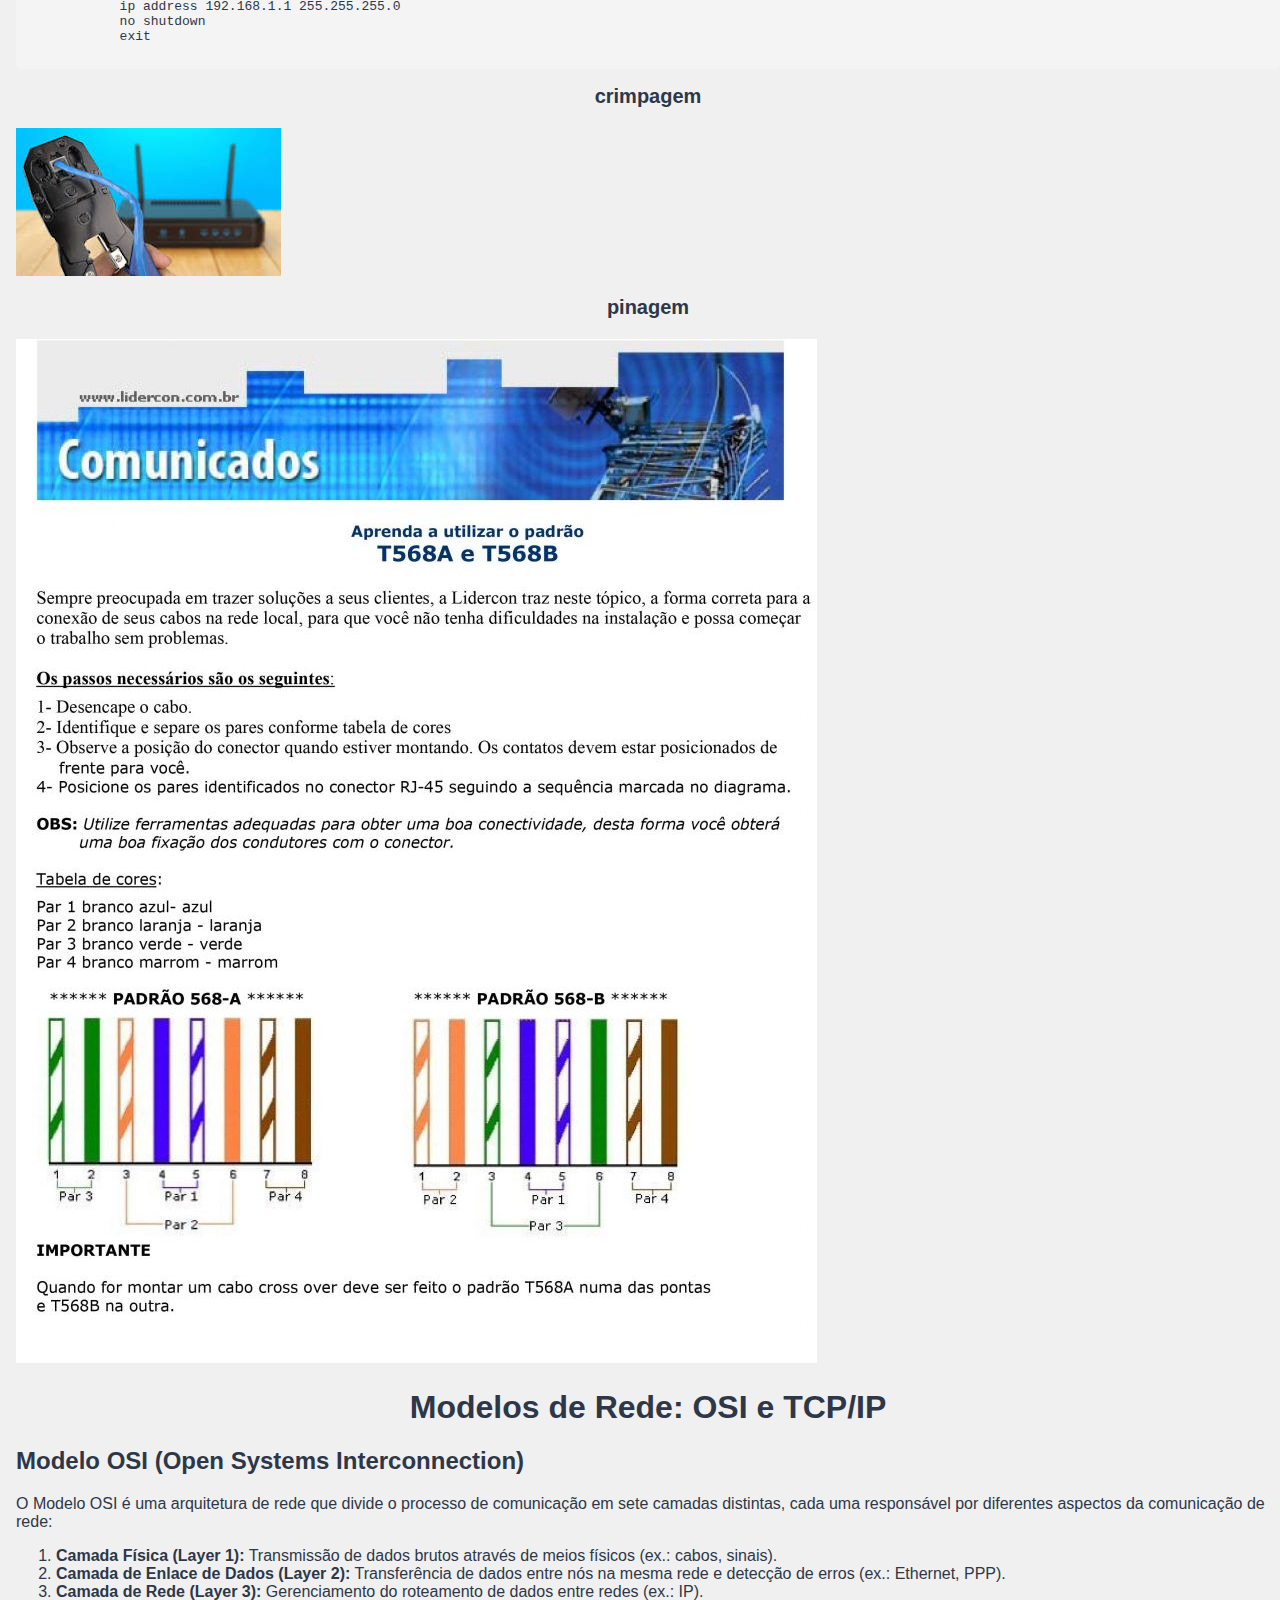
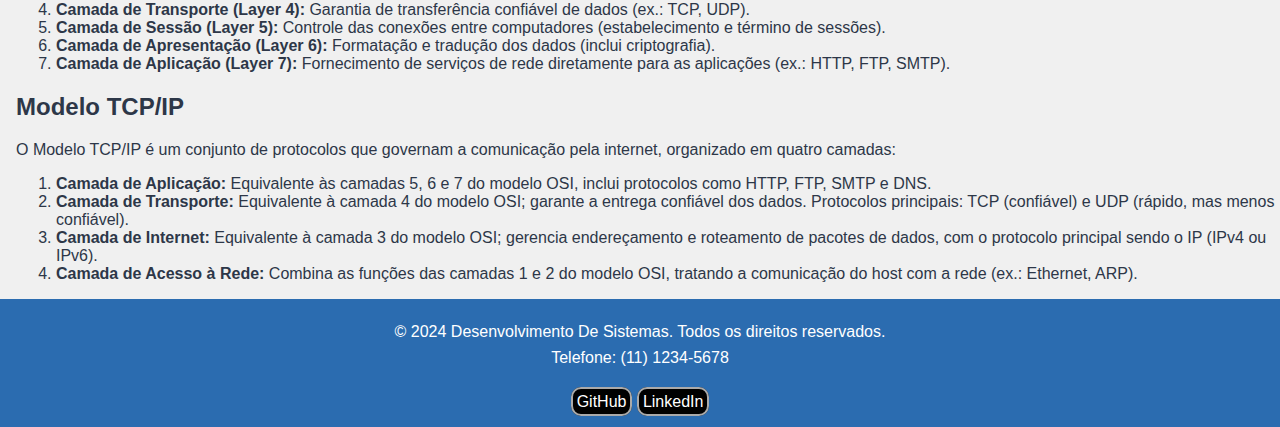
<file: redes.html>
<!DOCTYPE html>
<html lang="pt-BR">
   <head>
      <meta charset="UTF-8">
      <meta name="viewport" content="width=device-width, initial-scale=1.0">
      <link rel="stylesheet" href="style.css">
      <script src="script.js"></script>
      <title>Mais Informação</title>
   </head>
   <body>
      <div class="cabecalho">
         <button class="menu-button" onclick="toggleMenu()">☰ Menu</button>
         <div class="menu-lateral" id="menuLateral">
            <br>
            <br>
            <br>
            <a href="index.html">Home</a>
         </div>
         <h1>Desenvolvimento De Sistemas</h1>
         <a href="eletronica.html">Eletronica</a>
         <a href="redes.html">Redes</a>
         <a href="banco.html">Bancos De Dados</a>
         <a href="algoritmos.html">Algoritmos e fluxogramas</a>
         <a href="programacao.html">programação</a>
      </div>
      </head>  
      <body>
         <article>
         <h1>Configuração da Rede Interna</h1>
         <h2>Conceitos Básicos</h2>
         <h3>Conceito de Servidor</h3>
         <p>Um <strong>servidor</strong> é um sistema computacional ou software que fornece serviços a outros sistemas, conhecidos como <strong>clientes</strong>, em uma rede. Eles podem oferecer uma variedade de serviços, como armazenamento de dados, aplicações, e web.</p>
         <h3>DNS (Domain Name System)</h3>
         <p>O <strong>DNS</strong> é um sistema que traduz nomes de domínio (como <code>www.exemplo.com</code>) em endereços IP (como <code>192.168.1.1</code>). Isso permite que os usuários acessem recursos usando nomes amigáveis.</p>
         <h3>HTTP (Hypertext Transfer Protocol)</h3>
         <p>O <strong>HTTP</strong> é um protocolo de comunicação utilizado para a transferência de informações na web. Ele permite que os navegadores acessem recursos do servidor, como páginas HTML, imagens, e outros conteúdos.</p>
         <h3>DHCP (Dynamic Host Configuration Protocol)</h3>
         <p>O <strong>DHCP</strong> é um protocolo de rede que permite a configuração automática de dispositivos em uma rede. Ele atribui endereços IP e outras informações de configuração a dispositivos clientes automaticamente.</p>
         <h2>Equipamentos e suas Funções</h2>
         <table>
            <thead>
               <tr>
                  <th>Equipamento</th>
                  <th>Função</th>
               </tr>
            </thead>
            <tbody>
               <tr>
                  <td>Roteador</td>
                  <td>Encaminha pacotes de dados entre diferentes redes.</td>
               </tr>
               <tr>
                  <td>Switch</td>
                  <td>Conecta dispositivos em uma rede local e permite comunicação.</td>
               </tr>
               <tr>
                  <td>PCs</td>
                  <td>Dispositivos clientes que acessam os serviços do servidor.</td>
               </tr>
               <tr>
                  <td>Servidor Web</td>
                  <td>Armazena e fornece páginas web (HTTP).</td>
               </tr>
               <tr>
                  <td>Servidor DNS</td>
                  <td>Resolve nomes de domínio em endereços IP.</td>
               </tr>
               <tr>
                  <td>Servidor DHCP</td>
                  <td>Atribui endereços IP dinâmicos e configurações.</td>
               </tr>
            </tbody>
         </table>
         <h2>Configuração dos Servidores</h2>
         <h3>Servidor DNS</h3>
         <p>Configuração do Servidor DNS:</p>
         <ul>
            <li><strong>IP:</strong> 192.168.1.2</li>
            <li><strong>Registro DNS:</strong> www.meusite.com → 192.168.1.10</li>
         </ul>
         <h3>Servidor HTTP</h3>
         <p>Configuração do Servidor Web:</p>
         <ul>
            <li><strong>IP:</strong> 192.168.1.10</li>
            <li><strong>Serviço HTTP:</strong> Habilitado</li>
         </ul>
         <h3>Servidor DHCP</h3>
         <p>Configuração do Servidor DHCP:</p>
         <ul>
            <li><strong>IP:</strong> 192.168.1.5</li>
            <li><strong>Pool de IP:</strong> 192.168.1.20 a 192.168.1.50</li>
            <li><strong>Máscara de Sub-rede:</strong> 255.255.255.0</li>
            <li><strong>Gateway:</strong> 192.168.1.1</li>
            <li><strong>DNS:</strong> 192.168.1.2</li>
         </ul>
         <h2>Configuração do Roteador</h2>
         <p>Código de configuração básica do roteador:</p>
         <pre><code>  
            enable  
            configure terminal  
            interface gig0/0  
            ip address 192.168.1.1 255.255.255.0  
            no shutdown  
            exit  
        </code></pre>
         <h3>crimpagem</h3>
         <img src="./img/crimpagem.jfif" alt="">
         <h3>pinagem</h3>
         <img src="./img/pinagem.jpg" alt="">
         <h1>Modelos de Rede: OSI e TCP/IP</h1>
         <h2>Modelo OSI (Open Systems Interconnection)</h2>
         <p>O Modelo OSI é uma arquitetura de rede que divide o processo de comunicação em sete camadas distintas, cada uma responsável por diferentes aspectos da comunicação de rede:</p>
         <ol>
            <li><strong>Camada Física (Layer 1):</strong> Transmissão de dados brutos através de meios físicos (ex.: cabos, sinais).</li>
            <li><strong>Camada de Enlace de Dados (Layer 2):</strong> Transferência de dados entre nós na mesma rede e detecção de erros (ex.: Ethernet, PPP).</li>
            <li><strong>Camada de Rede (Layer 3):</strong> Gerenciamento do roteamento de dados entre redes (ex.: IP).</li>
            <li><strong>Camada de Transporte (Layer 4):</strong> Garantia de transferência confiável de dados (ex.: TCP, UDP).</li>
            <li><strong>Camada de Sessão (Layer 5):</strong> Controle das conexões entre computadores (estabelecimento e término de sessões).</li>
            <li><strong>Camada de Apresentação (Layer 6):</strong> Formatação e tradução dos dados (inclui criptografia).</li>
            <li><strong>Camada de Aplicação (Layer 7):</strong> Fornecimento de serviços de rede diretamente para as aplicações (ex.: HTTP, FTP, SMTP).</li>
         </ol>
         <h2>Modelo TCP/IP</h2>
         <p>O Modelo TCP/IP é um conjunto de protocolos que governam a comunicação pela internet, organizado em quatro camadas:</p>
         <ol>
            <li><strong>Camada de Aplicação:</strong> Equivalente às camadas 5, 6 e 7 do modelo OSI, inclui protocolos como HTTP, FTP, SMTP e DNS.</li>
            <li><strong>Camada de Transporte:</strong> Equivalente à camada 4 do modelo OSI; garante a entrega confiável dos dados. Protocolos principais: TCP (confiável) e UDP (rápido, mas menos confiável).</li>
            <li><strong>Camada de Internet:</strong> Equivalente à camada 3 do modelo OSI; gerencia endereçamento e roteamento de pacotes de dados, com o protocolo principal sendo o IP (IPv4 ou IPv6).</li>
            <li><strong>Camada de Acesso à Rede:</strong> Combina as funções das camadas 1 e 2 do modelo OSI, tratando a comunicação do host com a rede (ex.: Ethernet, ARP).</li>
         </ol>
      </article>
         <footer>
            <p>&copy; 2024 Desenvolvimento De Sistemas. Todos os direitos reservados.</p>
            <link rel="stylesheet" href="https://cdnjs.cloudflare.com/ajax/libs/font-awesome/4.5.0/css/font-awesome.min.css">
            <a class="whatsapp-link" href="https://web.whatsapp.com/send?phone=5548991799975" target="_blank">
            <i class="fa fa-whatsapp"></i>
            </a>
            <p>Telefone: (11) 1234-5678</p>
            <br>
            <a href="https://github.com/eduardocorreadacruz" target="_blank" class="redes_sociais">GitHub</a>
            <a href="https://www.linkedin.com/in/eduardo-correa-da-cruz-044b711a0/" target="_blank" class="redes_sociais">LinkedIn</a>
         </footer>
   </body>
</html>
</file>
<file: style.css>
body {
	font-family: Arial, sans-serif;
	background-color: rgb(240, 240, 240);
	color: #2d3748;
	margin: 0;
	padding: 0;
	overflow-x: hidden;
	text-align: left;
}

header {
	font-family: system-ui, -apple-system, BlinkMacSystemFont, 'Segoe UI', Roboto, Oxygen, Ubuntu, Cantarell, 'Open Sans', 'Helvetica Neue', sans-serif;
	color: white;
	padding: 16px;
	text-align: center;
	margin-top: -80px;
}

nav ul {
	list-style-type: none;
	padding: 0;
}

nav ul li {
	display: inline;
	margin: 0 15px;
}

nav a {
	color: white;
	text-decoration: none;
}

nav a:hover {
	text-decoration: underline;
}

main {
	margin-left: 16px;
	padding: 24px;
	transition: margin-left 0.3s;
}

section {
	margin-bottom: 32px;
}

.cabecalho {
	font-family: system-ui, -apple-system, BlinkMacSystemFont, 'Segoe UI', Roboto, Oxygen, Ubuntu, Cantarell, 'Open Sans', 'Helvetica Neue', sans-serif;
	background-color: #4093ff;
	color: white;
	padding: 16px;
	text-align: center;
}

h1 {
	text-align: center;
}

h2 {
	font-size: 24px;
	font-weight: bold;
}

h3 {
	font-size: 20px;
	font-weight: bold;
	margin-top: 16px;
	text-align: center;
}

p {
	margin: 8px 0;
}

a {
	padding: 4px;
	border: 2px solid rgb(170, 170, 170);
	border-radius: 10px;
	color: rgb(255, 255, 255);
	text-decoration: none;
}

a:hover {
	transition: 0.5s;
	background-color: #979797;
	color: rgb(170, 170, 170);
	text-decoration: none;
	padding: 6px;
	border-radius: 30px;
}


.grid {
	display: grid;
	grid-template-columns: repeat(auto-fill, minmax(300px, 1fr));
	gap: 16px;
}

.grid h3 {
	text-align: center;
}

.servicos_de_programacao {
	background-color: white;
	padding: 16px;
	border-radius: 8px;
	box-shadow: 0 2px 4px rgba(0, 0, 0, 0.1);
}

.banco_de_dados {
	background-color: white;
	padding: 16px;
	border-radius: 8px;
	box-shadow: 0 2px 4px rgba(0, 0, 0, 0.1);
}

.algoritmos {
	background-color: white;
	padding: 16px;
	border-radius: 8px;
	box-shadow: 0 2px 4px rgba(0, 0, 0, 0.1);
}

.componentes {
	background-color: white;
	padding: 16px;
	border-radius: 8px;
	box-shadow: 0 2px 4px rgba(0, 0, 0, 0.1);
}

.bg-white h3 {
	text-align: center;
}

.slider {
	position: relative;
	overflow: hidden;
	margin-top: 32px;
}

.slides-componentes {
	display: flex;
	transition: transform 0.5s ease;
}

.slides-algoritmo {
	display: flex;
	transition: transform 0.5s ease;
}

.slides-banco {
	display: flex;
	transition: transform 0.5s ease;
}

.slides-mais {
	display: flex;
	transition: transform 0.5s ease;
}

.slides {
	display: flex;
	transition: transform 0.5s ease;
}

.slide {
	text-align: center;
	min-width: 100%;
	position: relative;
}

.caption {
	margin-left: 470px;
	position: absolute;
	bottom: 20px;
	left: 20px;
	background-color: rgba(0, 0, 0, 0.5);
	color: white;
	padding: 8px;
	border-radius: 4px;
}

footer {
	background-color: #2b6cb0;
	color: white;
	padding: 16px;
	text-align: center;
}

footer a {
	color: white;
	text-decoration: none;
}

footer a:hover {
	text-decoration: underline;
}

form {
	margin-top: 16px;
}

input {
	width: 100%;
	padding: 8px;
	margin-top: 8px;
	border: 1px solid #ccc;
	border-radius: 4px;
}

textarea {
	width: 100%;
	padding: 8px;
	margin-top: 8px;
	border: 1px solid #ccc;
	border-radius: 4px;
}

button {
	background-color: #2b6cb0;
	color: white;
	padding: 10px;
	border: none;
	border-radius: 4px;
	cursor: pointer;
	margin-top: 16px;
}

button:hover {
	background-color: #2c5282;
}

.redes_sociais {
	background-color: rgb(0, 0, 0);
}

.redes_sociais:hover {
	background-color: #fff;
	color: black;
	text-decoration: none;
}

.whatsapp-link {
	position: fixed;
	width: 60px;
	height: 60px;
	bottom: 40px;
	right: 40px;
	background-color: #25d366;
	color: #fff;
	border-radius: 50px;
	text-align: center;
	font-size: 30px;
	box-shadow: 1px 1px 2px #888;
	z-index: 1000;
	padding: 0px;
	border: #25d366;
}

.whatsapp-link:hover {
	background-color: #25d366;
	border-radius: 70px;
	padding: 3px;
}

.fa-whatsapp {
	margin-top: 16px;
}

.linkButton {
	background-color: black;
}

.line {
	height: 2px;
	width: 20px;
	background-color: #000;
	display: block;
	margin: 4px;
	transition: width 2s ease, margin-left 2s ease;
}

.menu-button {
	position: fixed;
	top: 20px;
	right: 2rem;
	font-size: 20px;
	padding: 10px 15px;
	background-color: #007bff;
	color: white;
	border: none;
	cursor: pointer;
	z-index: 1000;
}

.menu-lateral {
	top: 0px;
	width: 250px;
	background-color: #f4f4f4;
	position: fixed;
	height: 100%;
	left: -250px;
	box-shadow: 2px 0 5px rgba(0, 0, 0, 0.5);
	z-index: 999;
	margin-left: -2%;
}

.menu-lateral.active {
	left: 0;
	transition: 0.5s;

}

.menu-lateral a {
	display: block;
	padding: 15px;
	color: #333;
	text-decoration: none;
	transition: 0.5s;
}

.menu-lateral a:hover {
	background-color: #ddd;
}

.slider {
	position: relative;
	z-index: 1;
}

.servicos_de_programacao {
	padding: 4px;
	border: 2px solid black;
	border-radius: 10px;
	color: black;
	text-decoration: none;
}

.banco_de_dados {
	padding: 4px;
	border: 2px solid black;
	border-radius: 10px;
	color: black;
	text-decoration: none;
}

.algoritmos {
	padding: 4px;
	border: 2px solid black;
	border-radius: 10px;
	color: black;
	text-decoration: none;
}

.componentes {
	padding: 4px;
	border: 2px solid black;
	border-radius: 10px;
	color: black;
	text-decoration: none;
}

.tab {
	overflow: hidden;
	border: 1px solid #000000;
	background-color: #ffffff;
	border-radius: 8px;
	text-align: center;
	align-items: center;
	margin-left: 500px;
	margin-right: 500px;
}

.tab button {
	background-color: inherit;
	float: center;
	border: none;
	outline: none;
	cursor: pointer;
	padding: 14px 16px;
	transition: 0.3s;
	font-size: 17px;
	color: black;
}

.tab button:hover {
	background-color: #4093ff;
}

.tab button.active {
	background-color: #817e7e;
}

.tabcontent {
	display: none;
	padding: 6px 12px;
	border: 1px solid #000000;
	text-align: left;
	border-radius: 8px;
	background-color: #ffff;
}

.topright {
	float: right;
	cursor: pointer;
	font-size: 50px;
}

.topright:hover {
	color: #4093ff;
}

.info {
	text-align: center;
}

.color-code {
	display: flex;
	justify-content: space-around;
	margin-top: 20px;
}

.color-swatch {
	width: 50px;
	height: 50px;
	border: 1px solid #000;
}

.resistores {
	overflow: hidden;
	border: 1px solid #000000;
	background-color: #ffffff;
	border-radius: 8px;
	text-align: center;
	align-items: center;
	margin-top: 10px;
	margin-left: 100px;
	margin-right: 100px;
}

.tinkercad {
	overflow: hidden;
	border: 1px solid #000000;
	background-color: #ffffff;
	border-radius: 8px;
	text-align: center;
	align-items: center;
	margin-top: 10px;
	margin-left: 100px;
	margin-right: 100px;
}

.arduino {
	overflow: hidden;
	border: 1px solid #000000;
	background-color: #ffffff;
	border-radius: 8px;
	text-align: center;
	align-items: center;
	margin-top: 10px;
	margin-left: 100px;
	margin-right: 100px;
}

.multimetro {
	overflow: hidden;
	border: 1px solid #000000;
	background-color: #ffffff;
	border-radius: 8px;
	text-align: center;
	align-items: center;
	margin-top: 10px;
	margin-left: 100px;
	margin-right: 100px;
}

.eletronica {
	overflow: hidden;
	border: 1px solid #000000;
	background-color: #ffffff;
	border-radius: 8px;
	text-align: center;
	align-items: center;
	margin-top: 10px;
	margin-left: 100px;
	margin-right: 100px;
	margin-bottom: 20px;
}

.mapa {
	text-align: center;
	margin-bottom: 50px;
}

table {
	border-collapse: collapse;
	margin: 20px 0;
}

th {
	border: 1px solid black;
	padding: 8px;
	text-align: center;
}
td {
	border: 1px solid black;
	padding: 8px;
	text-align: center;
}

article {
	margin-left: 16px;
}

.emoji {
	font-size: 50px;
	display: inline-block;
	text-align: center;
}

.fluxograma {
	display: flex;
	justify-content: center;
	margin: 20px 0;
}

.box {
	border: 2px solid #007BFF;
	border-radius: 8px;
	padding: 20px;
	text-align: center;
	margin: 0 20px;
	background-color: #fff;
	position: relative;
}

.arrow {
	position: absolute;
	left: 100%;
	top: 30%;
	width: 60px;
	height: 10px;
	background-color: #007BFF;
	transform: translateY(-50%);
}

pre {
	background-color: #f4f4f4;
	padding: 10px;
	border-radius: 5px;
	overflow-x: auto;
}

@media (max-width: 500px) {
	body {
		margin-right: -10px;
	}

	@media (max-width: 500px) {
		body {
			margin-right: -10px;
		}
	
		header {
			padding: 10px;
			font-size: 18px;
		}
	
		nav ul {
			padding: 0;
		}
	
		nav ul li {
			display: block;
			margin: 5px 0;
		}
	
		main {
			margin-left: 8px;
			padding: 16px;
		}
	
		.grid {
			grid-template-columns: 1fr;
		}
	
		.whatsapp-link {
			width: 50px;
			height: 50px;
			font-size: 24px;
		}
	
		footer {
			padding: 12px;
			font-size: 14px;
		}

		.tab {
			margin-left: 10px;
			margin-right: 10px;
		}
	
		.tab button {
			padding: 10px;
			font-size: 14px;
			width: 100%;
		}
	
		.tabcontent {
			padding: 10px;
		}
	}
</file>
